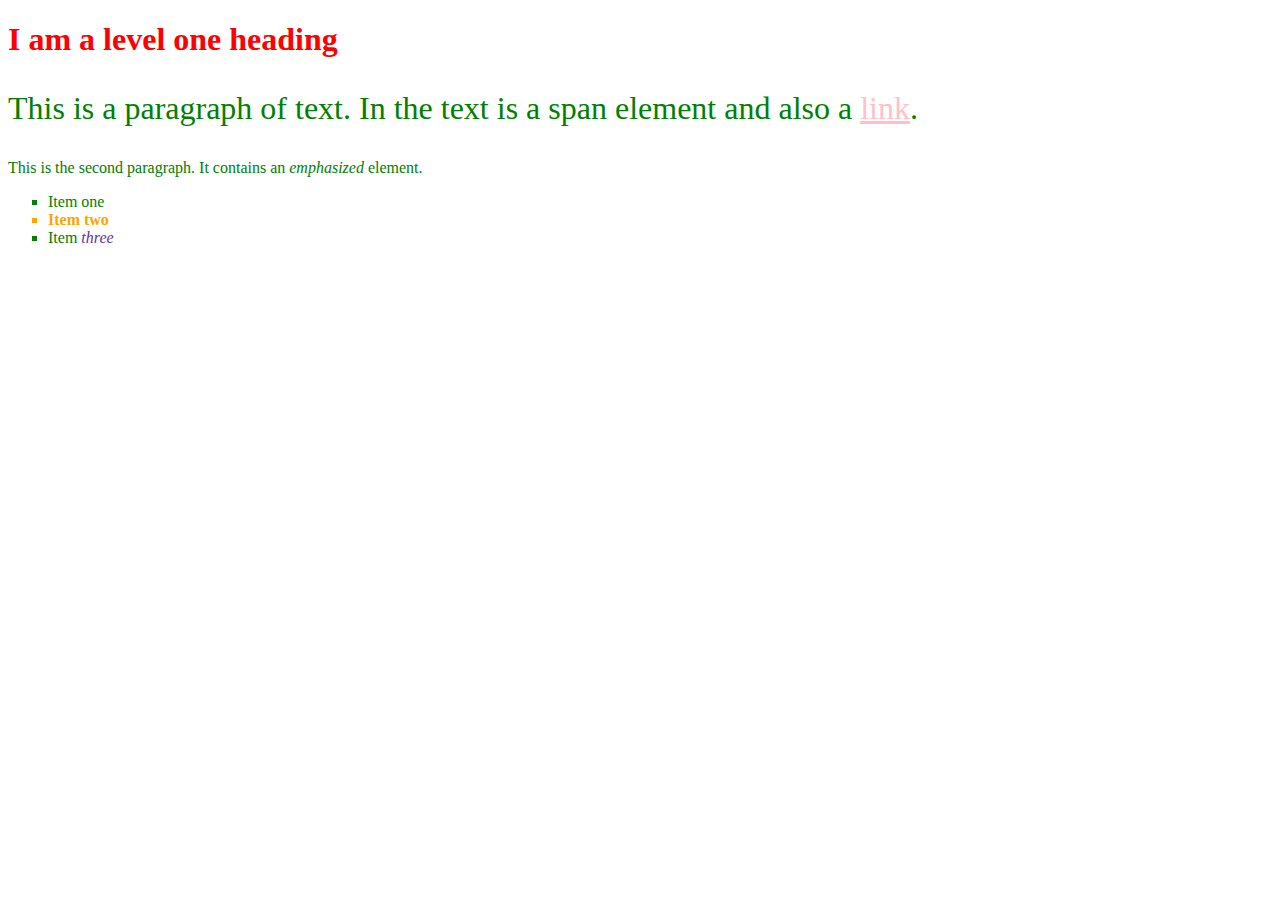
<file: mnd_web_tutorial/index.html>
<!doctype html>
<html lang="en">
  <head>
    <meta charset="utf-8" />
    <title>Getting started with CSS</title>
    <link rel="stylesheet" href="styles.css" />
  </head>

  <body>
    <h1>I am a level one heading</h1>

    <p>
      This is a paragraph of text. In the text is a
      <span>span element</span> and also a
      <a href="https://example.com">link</a>.
    </p>

    <p>
      This is the second paragraph. It contains an <em>emphasized</em> element.
    </p>

    <ul>
        <li>Item one</li>
        <li class="special">Item two</li>
        <li>Item <em>three</em></li>
    </ul>
  </body>
</html>
</file>
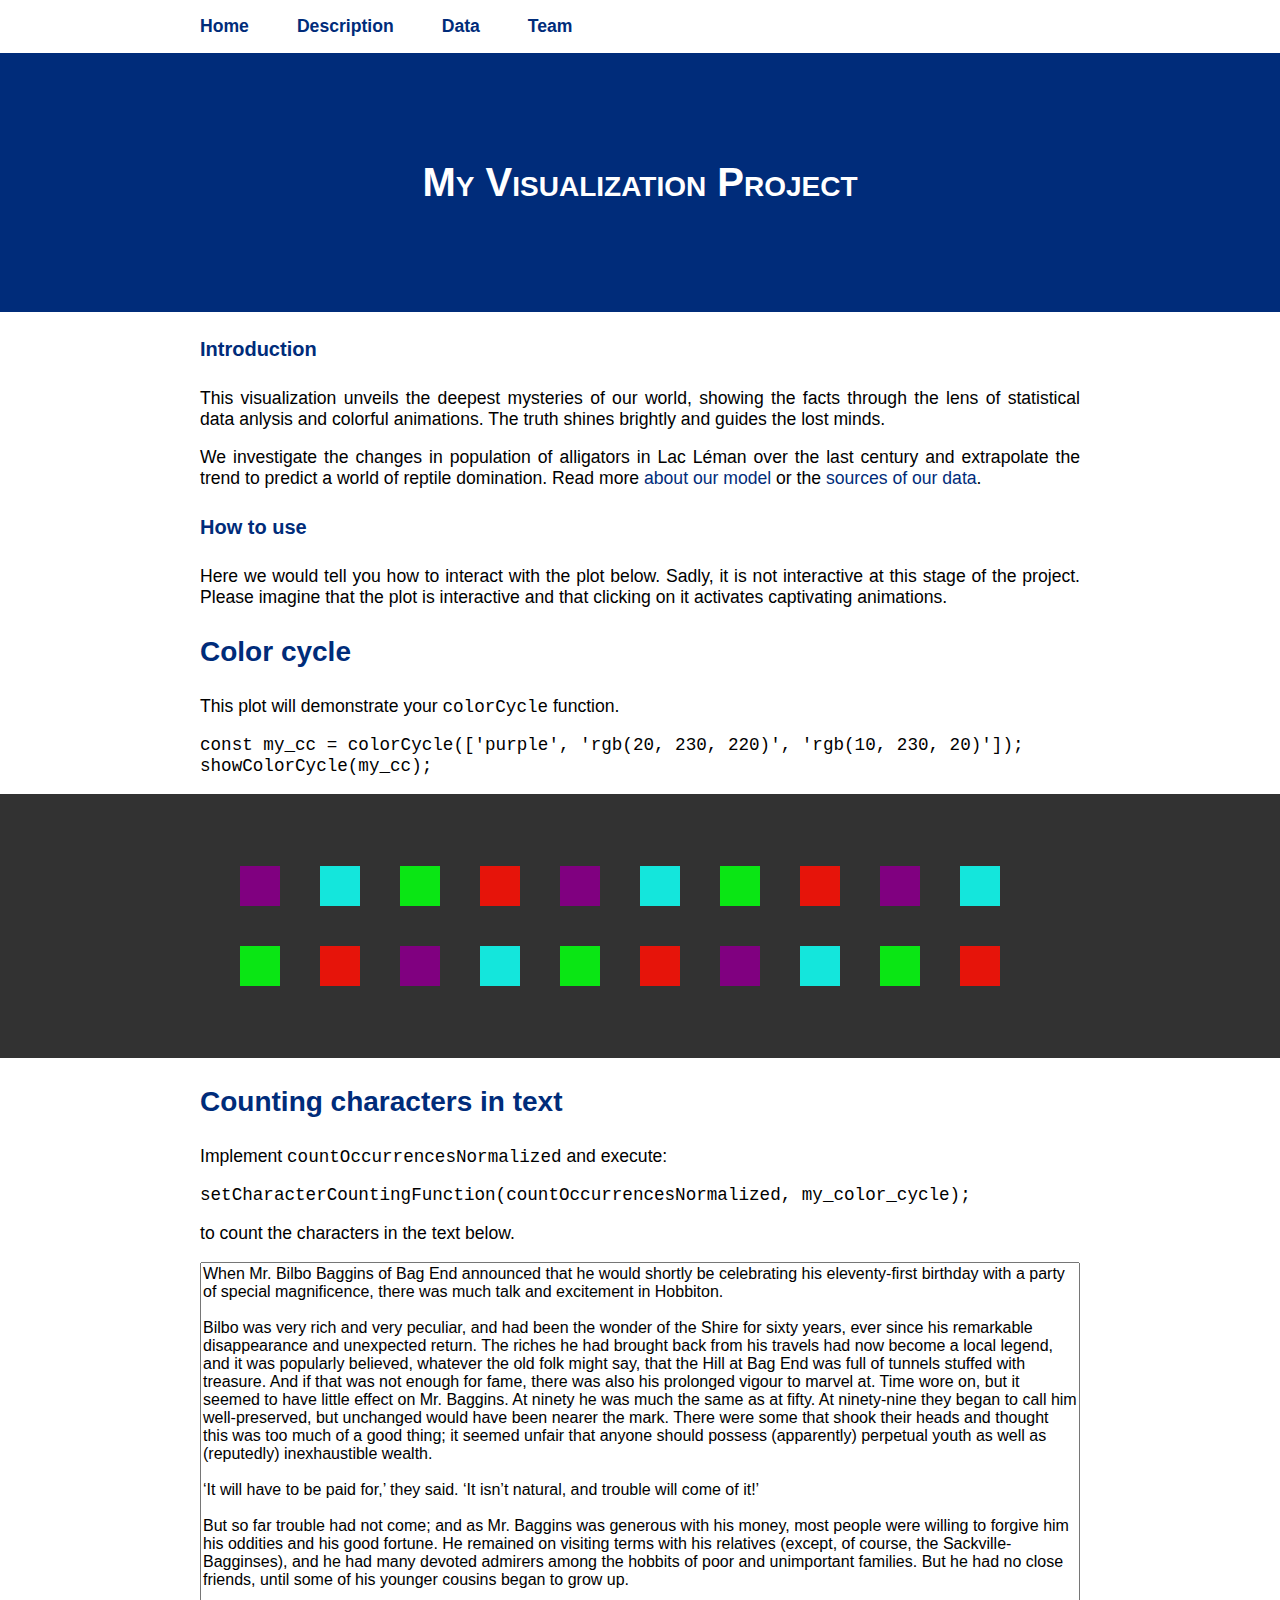
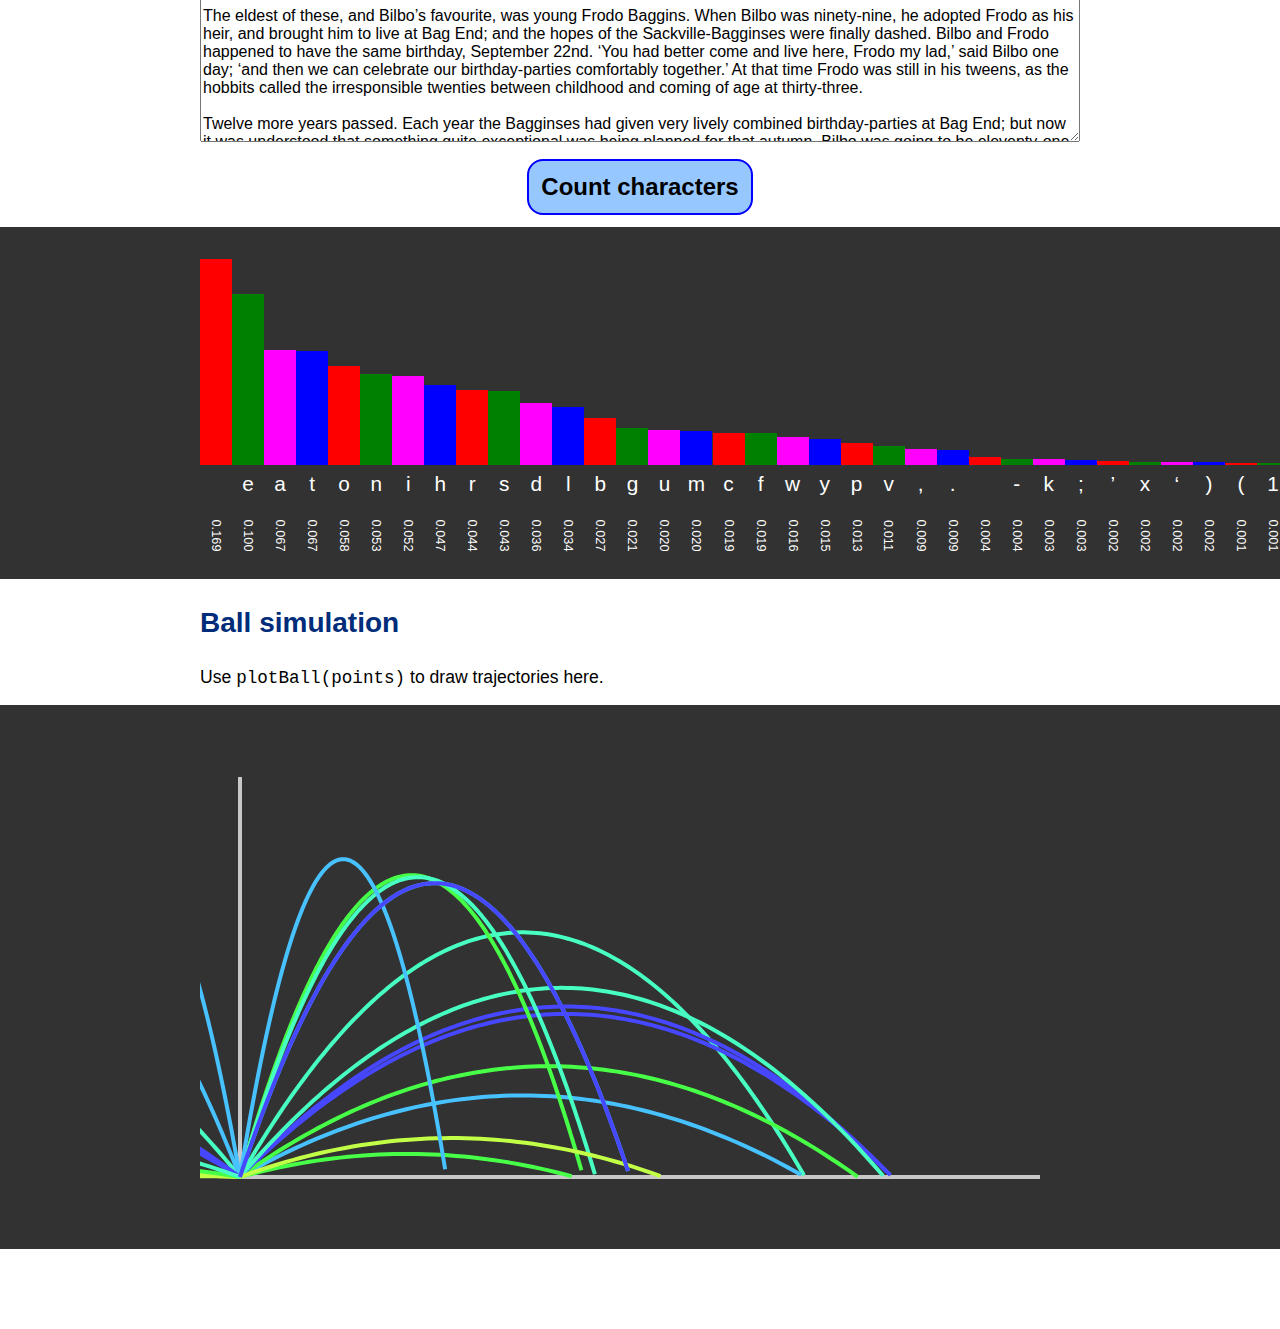
<file: dataviz-exercise-02/exercise/index.html>
<!doctype html>
<html lang="en">

<head>
	<meta charset="utf-8">
	<meta http-equiv="content-type" content="text/html; charset=utf-8">
	<meta name="viewport" content="width=device-width, initial-scale=1.0">

	<title>Welcome to Data Visualization</title>
	<meta name="description" content="Welcome to Data Visualization">
	<meta name="author" content="K Lis">

	<link rel="stylesheet" href="style.css">
</head>
<body>

<nav>
	<ul class="width-limited">
		<li><a href="index.html">Home</a></li>
		<li><a href="description.html">Description</a></li>
		<li><a href="data.html">Data</a></li>
		<li><a href="team.html">Team</a></li>
	</ul>
</nav>

<header class="title-row">
	<h1> My Visualization Project </h1>
</header>

<main class="width-limited">
	<h4>Introduction</h4>
	<p>
	This visualization unveils the deepest mysteries of our world,
	showing the facts through the lens of statistical data anlysis
	and colorful animations.
	The truth shines brightly and guides the lost minds.
	</p>
	<p>
	We investigate the changes in population of alligators in Lac Léman
	over the last century and extrapolate the trend to predict
	a world of reptile domination.
	Read more <a href="description.html">about our model</a>
	or the <a href="data.html">sources of our data</a>.
	</p>

	<h4>How to use</h4>
	<p>
	Here we would tell you how to interact with the plot below.
	Sadly, it is not interactive at this stage of the project.
	Please imagine that the plot is interactive and that clicking on it
	activates captivating animations.
	</p>
</main>

<div class="width-limited">
	<h3>Color cycle</h3>
	<p>This plot will demonstrate your <code>colorCycle</code> function.</p>
	<code>
const my_cc = colorCycle(['purple', 'rgb(20, 230, 220)', 'rgb(10, 230, 20)']);
showColorCycle(my_cc);
</code>
	<p></p>
</div>
<figure class="viz-row">
	<svg viewBox="-10 -10 220 50" width="220" height="50" class="width-limited">
		<g id="plot-color-cycle" fill="rgb(120, 120, 120)">
			<rect x="0" y="0" width="10" height="10" />
			<rect x="20" y="0" width="10" height="10" />
			<rect x="40" y="0" width="10" height="10" />
			<rect x="60" y="0" width="10" height="10" />
			<rect x="80" y="0" width="10" height="10" />
			<rect x="100" y="0" width="10" height="10" />
			<rect x="120" y="0" width="10" height="10" />
			<rect x="140" y="0" width="10" height="10" />
			<rect x="160" y="0" width="10" height="10" />
			<rect x="180" y="0" width="10" height="10" />

			<rect x="0" y="20" width="10" height="10" />
			<rect x="20" y="20" width="10" height="10" />
			<rect x="40" y="20" width="10" height="10" />
			<rect x="60" y="20" width="10" height="10" />
			<rect x="80" y="20" width="10" height="10" />
			<rect x="100" y="20" width="10" height="10" />
			<rect x="120" y="20" width="10" height="10" />
			<rect x="140" y="20" width="10" height="10" />
			<rect x="160" y="20" width="10" height="10" />
			<rect x="180" y="20" width="10" height="10" />
		</g>
	</svg>
</figure>

<div class="width-limited">
	<h3>Counting characters in text</h3>
	<p>Implement <code>countOccurrencesNormalized</code> and execute:</p>
	<code>
setCharacterCountingFunction(countOccurrencesNormalized, my_color_cycle);
	</code>
	<p>to count the characters in the text below.</p>
	<!--
	JRR Tolkien "The Fellowship of the Ring"
	http://ae-lib.org.ua/texts-c/tolkien__the_lord_of_the_rings_1__en.htm#1-01
	-->
	<textarea id='input-count-text'>
When Mr. Bilbo Baggins of Bag End announced that he would shortly be celebrating his eleventy-first birthday with a party of special magnificence, there was much talk and excitement in Hobbiton.

Bilbo was very rich and very peculiar, and had been the wonder of the Shire for sixty years, ever since his remarkable disappearance and unexpected return. The riches he had brought back from his travels had now become a local legend, and it was popularly believed, whatever the old folk might say, that the Hill at Bag End was full of tunnels stuffed with treasure. And if that was not enough for fame, there was also his prolonged vigour to marvel at. Time wore on, but it seemed to have little effect on Mr. Baggins. At ninety he was much the same as at fifty. At ninety-nine they began to call him well-preserved, but unchanged would have been nearer the mark. There were some that shook their heads and thought this was too much of a good thing; it seemed unfair that anyone should possess (apparently) perpetual youth as well as (reputedly) inexhaustible wealth.

‘It will have to be paid for,’ they said. ‘It isn’t natural, and trouble will come of it!’

But so far trouble had not come; and as Mr. Baggins was generous with his money, most people were willing to forgive him his oddities and his good fortune. He remained on visiting terms with his relatives (except, of course, the Sackville-Bagginses), and he had many devoted admirers among the hobbits of poor and unimportant families. But he had no close friends, until some of his younger cousins began to grow up.

The eldest of these, and Bilbo’s favourite, was young Frodo Baggins. When Bilbo was ninety-nine, he adopted Frodo as his heir, and brought him to live at Bag End; and the hopes of the Sackville-Bagginses were finally dashed. Bilbo and Frodo happened to have the same birthday, September 22nd. ‘You had better come and live here, Frodo my lad,’ said Bilbo one day; ‘and then we can celebrate our birthday-parties comfortably together.’ At that time Frodo was still in his tweens, as the hobbits called the irresponsible twenties between childhood and coming of age at thirty-three.

Twelve more years passed. Each year the Bagginses had given very lively combined birthday-parties at Bag End; but now it was understood that something quite exceptional was being planned for that autumn. Bilbo was going to be eleventy-one, 111, a rather curious number and a very respectable age for a hobbit (the Old Took himself had only reached 130); and Frodo was going to be thirty-three, 33) an important number: the date of his ‘coming of age’.

Tongues began to wag in Hobbiton and Bywater; and rumour of the coming event travelled all over the Shire. The history and character of Mr. Bilbo Baggins became once again the chief topic of conversation; and the older folk suddenly found their reminiscences in welcome demand.
	</textarea>
	<button id="btn-count-text"> Count characters </button>
</div>
<figure class="viz-row">
	<div id="plot-occurrences" class="width-limited">
		<div>
			setCharacterCountingFunction has not been called yet
		</div>
	</div>
</figure>

<div class="width-limited">
	<h3>Ball simulation</h3>

	<p> Use <code>plotBall(points)</code> to draw trajectories here. </p>
</div>

<figure class="viz-row">
	<svg viewBox="-10 -10 220 120" width="220" height="120" class="width-limited">
		<style>
			#plot-ball path {
				stroke-width: 1px;
				fill: none;
			}
			line {
				stroke: rgb(200, 200, 200);
				stroke-width: 1px;
			}
		</style>
		<g id="plot-ball" transform="scale(1, -1) translate(0, -100)">
			<line class="axis" x1="0" y1="0" x2="200" y2="0"  />
			<line class="axis" x1="0" y1="0" x2="0" y2="100"/>
		</g>
	</svg>
</figure>

<footer></footer>

<script src="provided.js"></script>
<script src="exercise.js"></script>
</body>
</html>
</file>
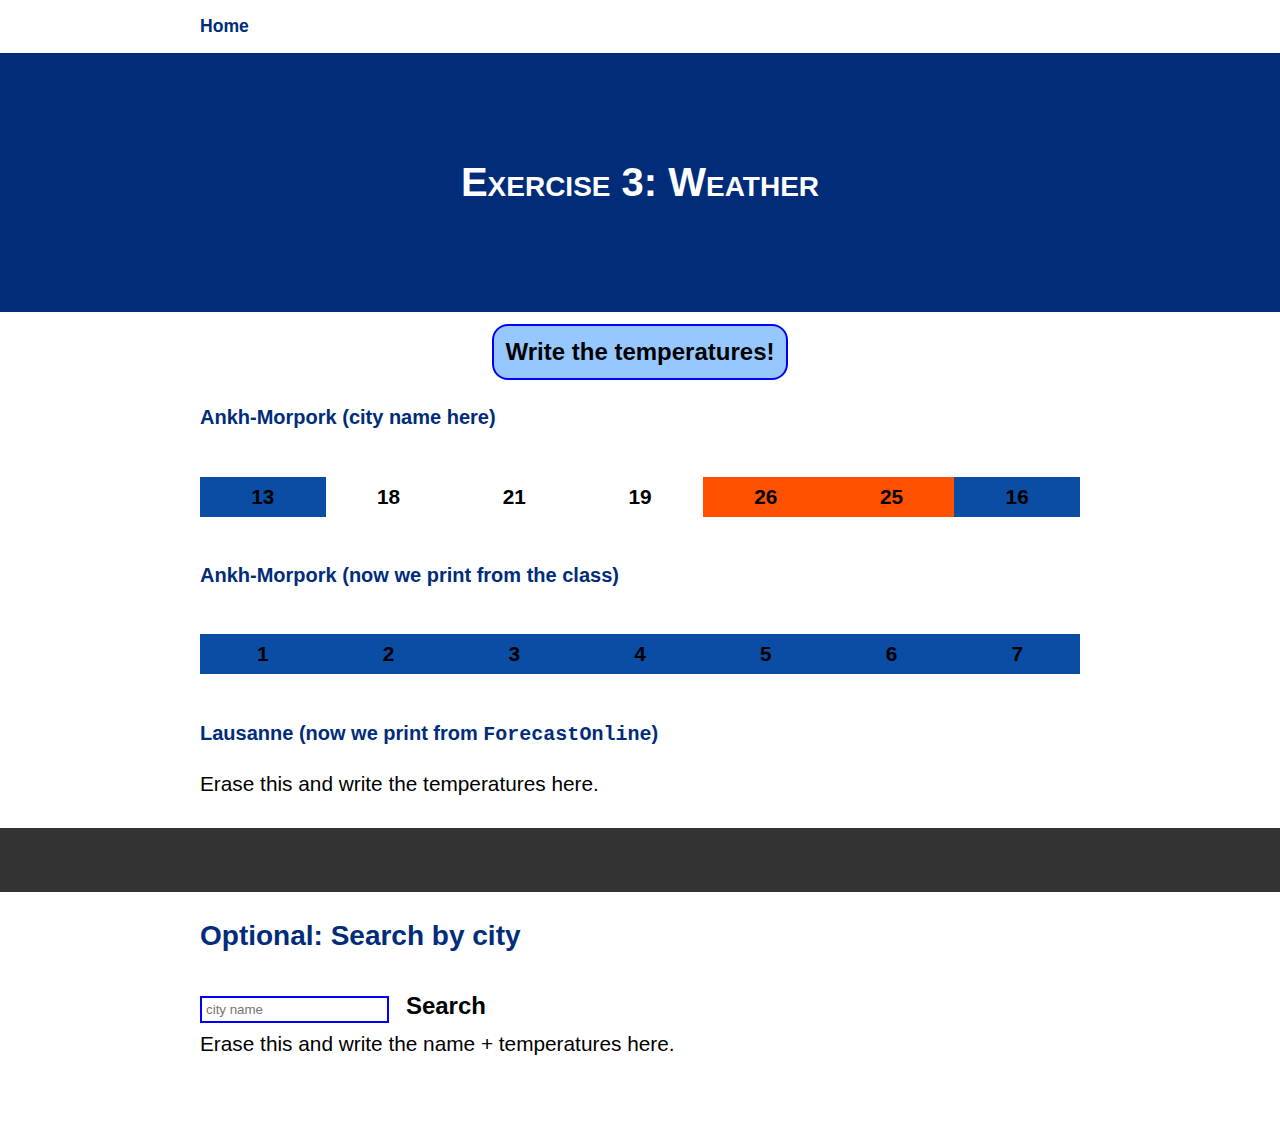
<file: dataviz-exercise-03/exercise/index.html>
<!doctype html>
<html lang="en">

<head>
	<meta charset="utf-8">
	<meta http-equiv="content-type" content="text/html; charset=utf-8">
	<meta name="viewport" content="width=device-width, initial-scale=1.0">

	<title>Exercise 3: Weather</title>
	<meta name="description" content="Exercise 3: Weather">

	<link rel="stylesheet" href="style.css">
	<link rel="stylesheet" href="style_weather.css">
</head>
<body>

<nav>
	<ul class="width-limited">
		<li><a href="index.html">Home</a></li>
	</ul>
</nav>

<header class="title-row">
	<h1>Exercise 3: Weather</h1>
</header>

<main class="width-limited">

	<button id="btn-part1">Write the temperatures!</button>

	<h4>Ankh-Morpork (city name here)</h4>
	<div id="weather-part1" class="temperatures">
		Erase this and write the temperatures here.
	</div>

	<h4>Ankh-Morpork (now we print from the class)</h4>
	<div id="weather-part2" class="temperatures">
		Erase this and write the temperatures here.
	</div>


	<h4>Lausanne (now we print from <code>ForecastOnline</code>)</h4>
	<div id="weather-part3" class="temperatures">
		Erase this and write the temperatures here.
	</div>
</main>

<div class="viz-row"> </div>

<div class="width-limited">
	<h3>Optional: Search by city</h3>
	<input type="text" id="query-city" placeholder="city name" />
	<button id="btn-city"> Search </button>

	<div id="weather-city" class="temperatures">
		Erase this and write the name + temperatures here.
	</div>
</div>

<footer></footer>

<script src="exercise_weather.js"></script>
</body>
</html>
</file>
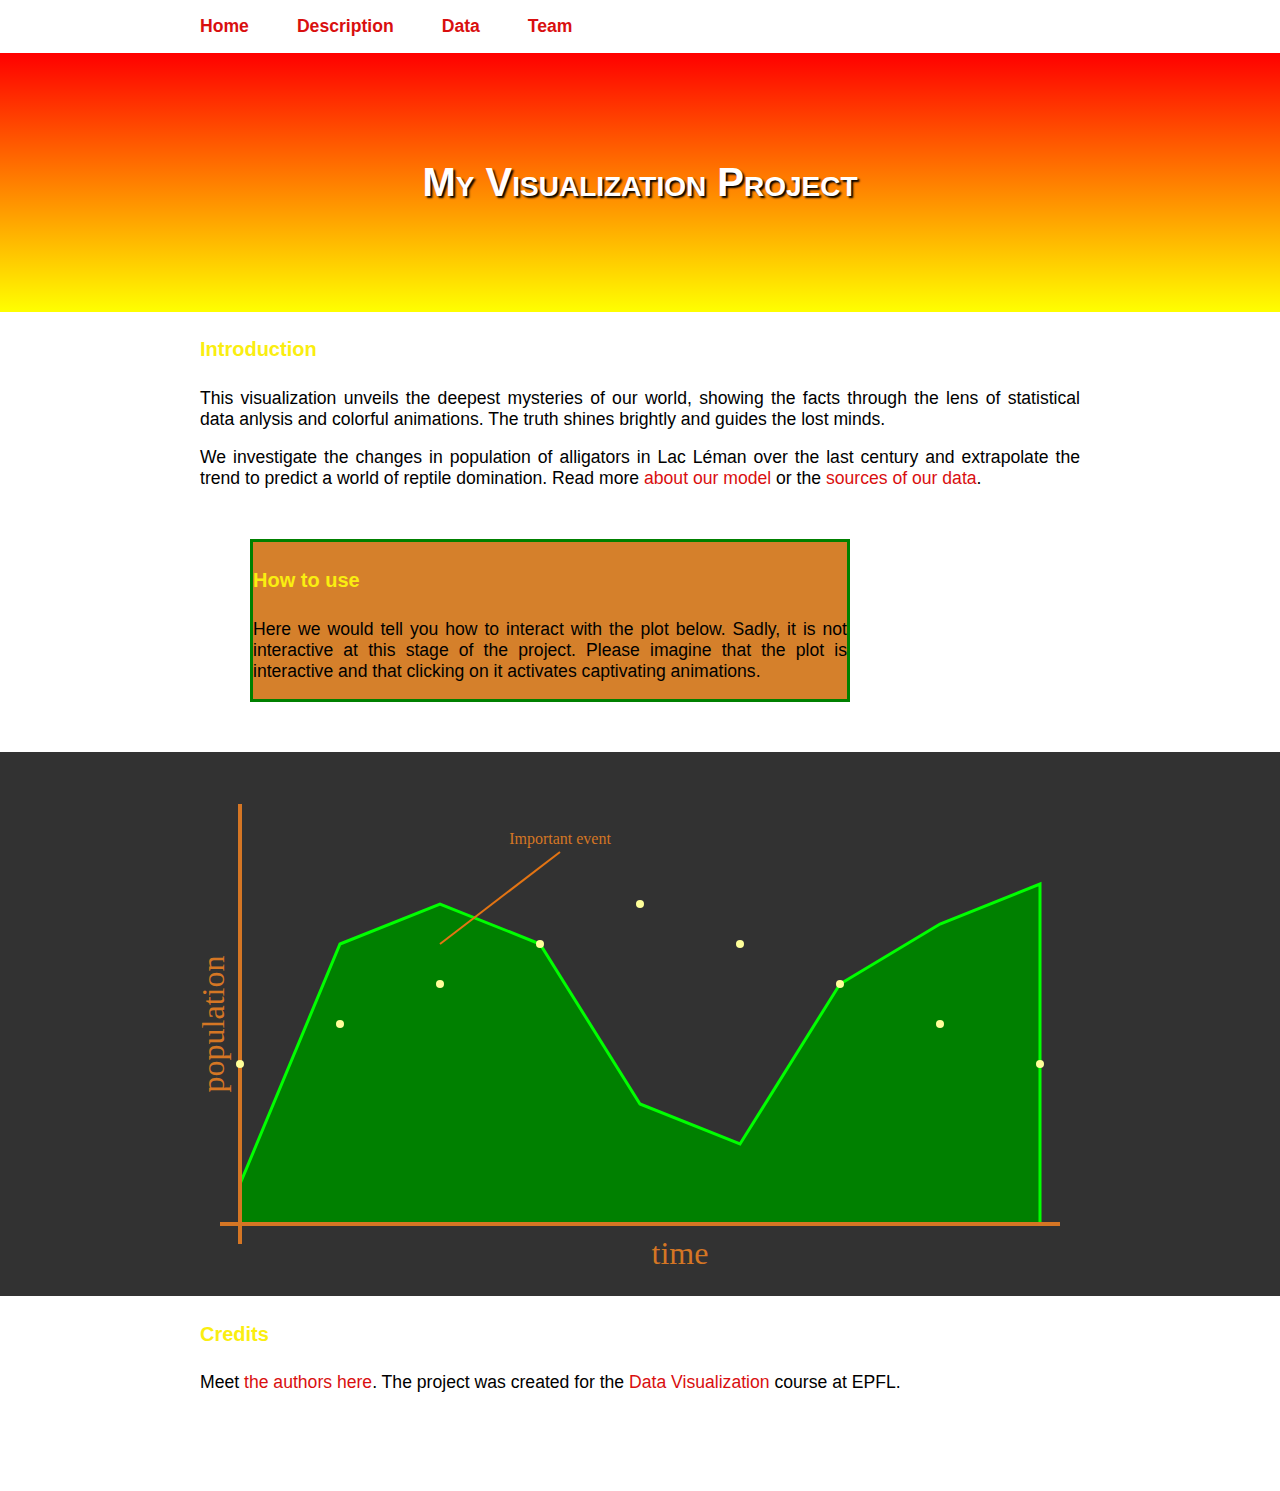
<file: DataVizExercise01/exercise/index.html>
<!doctype html>
<html lang="en">

<head>
	<meta charset="utf-8">
	<meta http-equiv="content-type" content="text/html; charset=utf-8">
	<meta name="viewport" content="width=device-width, initial-scale=1.0">

	<title>Welcome to Data Visualization</title>
	<meta name="description" content="Welcome to Data Visualization">
	<meta name="author" content="K Lis">

	<link rel="stylesheet" href="style.css">
</head>
<body>

<nav>
	<ul class="width-limited">
		<li><a href="index.html">Home</a></li>
		<li><a href="description.html">Description</a></li>
		<li><a href="data.html">Data</a></li>
		<li><a href="team.html">Team</a></li>
	</ul>
</nav>

<header class="title-row">
	<h1> My Visualization Project </h1>
</header>

<main class="width-limited">
	<h4>Introduction</h4>
	<p>
	This visualization unveils the deepest mysteries of our world,
	showing the facts through the lens of statistical data anlysis
	and colorful animations.
	The truth shines brightly and guides the lost minds.
	</p>
	<p>
	We investigate the changes in population of alligators in Lac Léman
	over the last century and extrapolate the trend to predict
	a world of reptile domination.
	Read more <a href="description.html">about our model</a>
	or the <a href="data.html">sources of our data</a>.
	</p>

	<div class="box" style="background-color:rgb(213, 128, 43); max-width: 600px; margin: 50px; background-position: center; border: green solid;">
		<h4 >How to use</h4>
		<p>
		Here we would tell you how to interact with the plot below.
		Sadly, it is not interactive at this stage of the project.
		Please imagine that the plot is interactive and that clicking on it
		activates captivating animations.
		</p>
	</div>
</main>

<figure class="viz-row">
	<embed class="width-limited" src="viz_plot.svg" />
</figure>

<div class="width-limited">
	<h4>Credits</h4>
	<p>Meet <a href="./team.html">the authors here</a>. The project was created for the <a href="http://edu.epfl.ch/coursebook/en/data-visualization-COM-480">Data Visualization</a> course at EPFL.
</div>

<footer></footer>

</body>
</html>
</file>
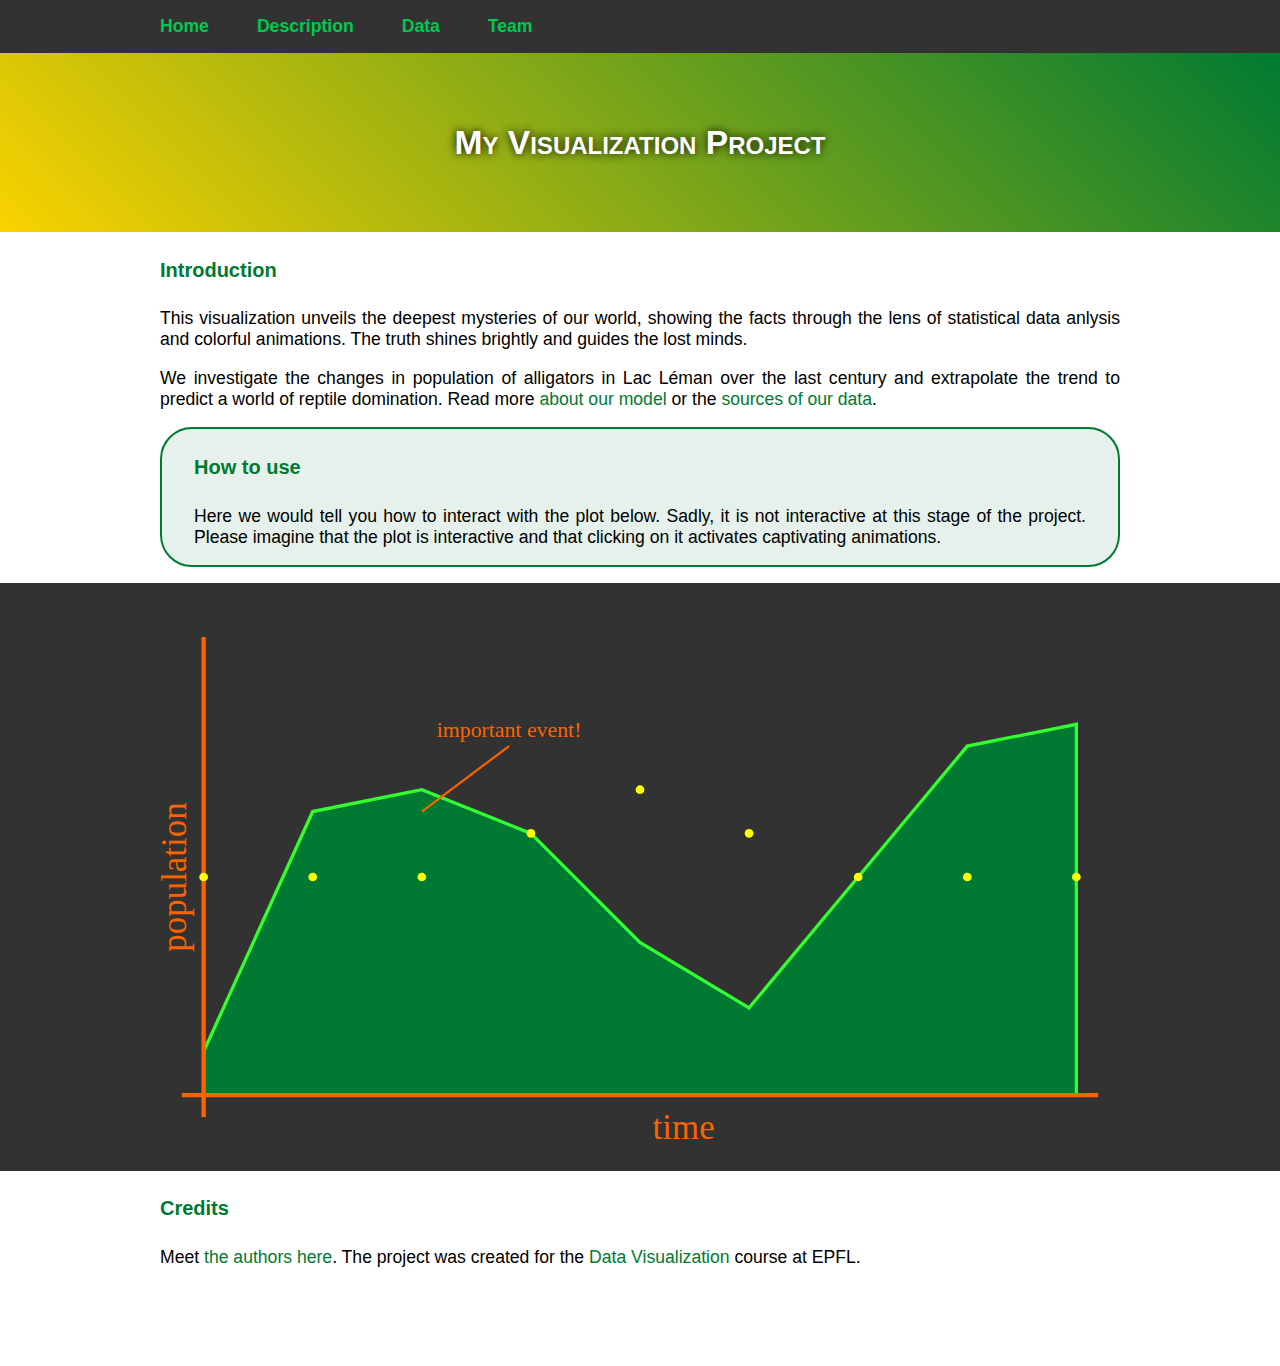
<file: DataVizExercise01/solution01/index.html>
<!doctype html>
<html lang="en">

<head>
	<meta charset="utf-8">
	<meta http-equiv="content-type" content="text/html; charset=utf-8">
	<meta name="viewport" content="width=device-width, initial-scale=1.0">
	
	<title>Welcome to Data Visualization</title>
	<meta name="description" content="Welcome to Data Visualization">
	<meta name="author" content="K Lis">

	<link rel="stylesheet" href="style.css">
</head>
<body>

<nav>
	<ul class="width-limited">
		<li><a href="index.html">Home</a></li>
		<li><a href="description.html">Description</a></li>
		<li><a href="data.html">Data</a></li>
		<li><a href="team.html">Team</a></li>
	</ul>
</nav>

<header class="title-row">
	<h1> My Visualization Project </h1>
</header>

<main class="width-limited">
	<h4>Introduction</h4>
	<p>
	This visualization unveils the deepest mysteries of our world,
	showing the facts through the lens of statistical data anlysis
	and colorful animations.
	The truth shines brightly and guides the lost minds.
	</p>
	<p>
	We investigate the changes in population of alligators in Lac Léman
	over the last century and extrapolate the trend to predict
	a world of reptile domination.
	Read more <a href="description.html">about our model</a>
	or the <a href="data.html">sources of our data</a>.
	</p>

	<div class="box">
		<h4>How to use</h4>
		<p>
		Here we would tell you how to interact with the plot below.
		Sadly, it is not interactive at this stage of the project.
		Please imagine that the plot is interactive and that clicking on it
		activates captivating animations.
		</p>
	</div>
</main>

<figure class="viz-row">
	<embed class="width-limited" src="viz_plot.svg" />
</figure>

<div class="width-limited">
	<h4>Credits</h4>
	<p>Meet <a href="./team.html">the authors here</a>. The project was created for the <a href="http://edu.epfl.ch/coursebook/en/data-visualization-COM-480">Data Visualization</a> course at EPFL.
</div>

<footer></footer>

</body>
</html>
</file>
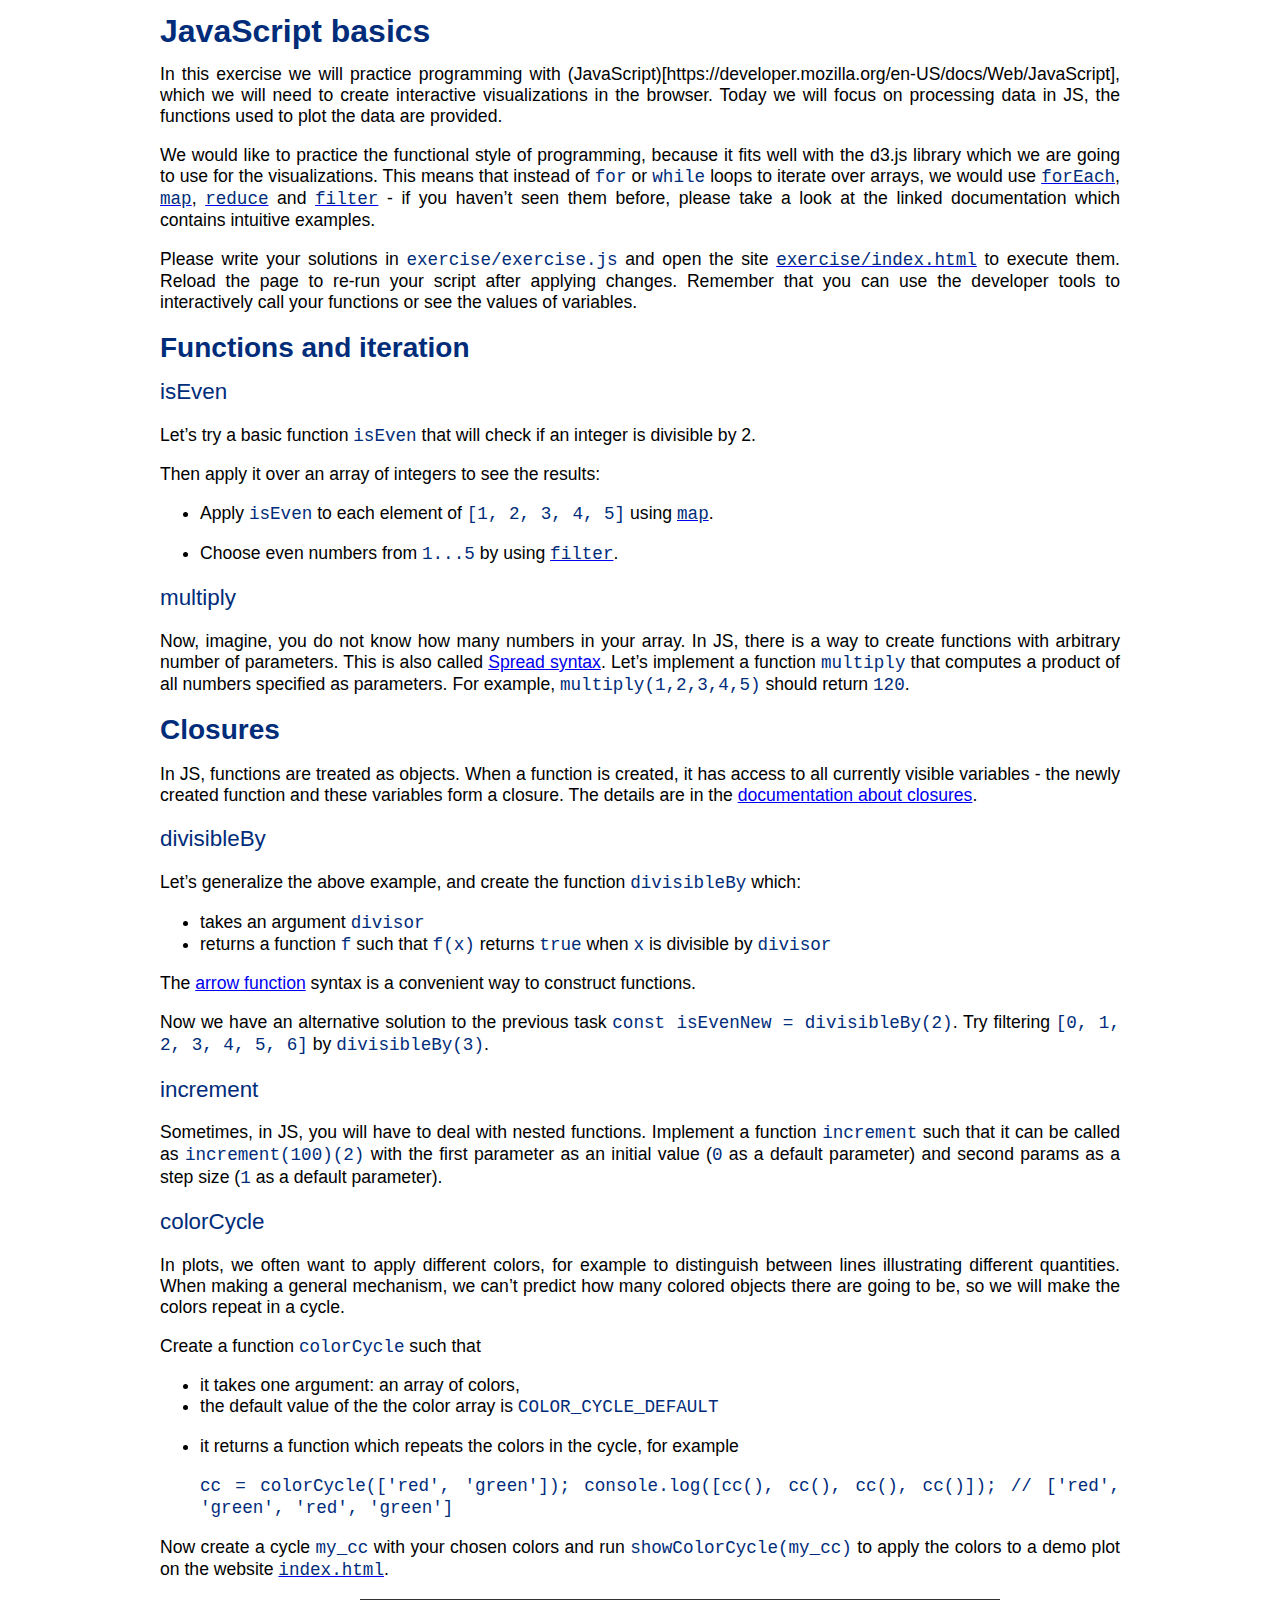
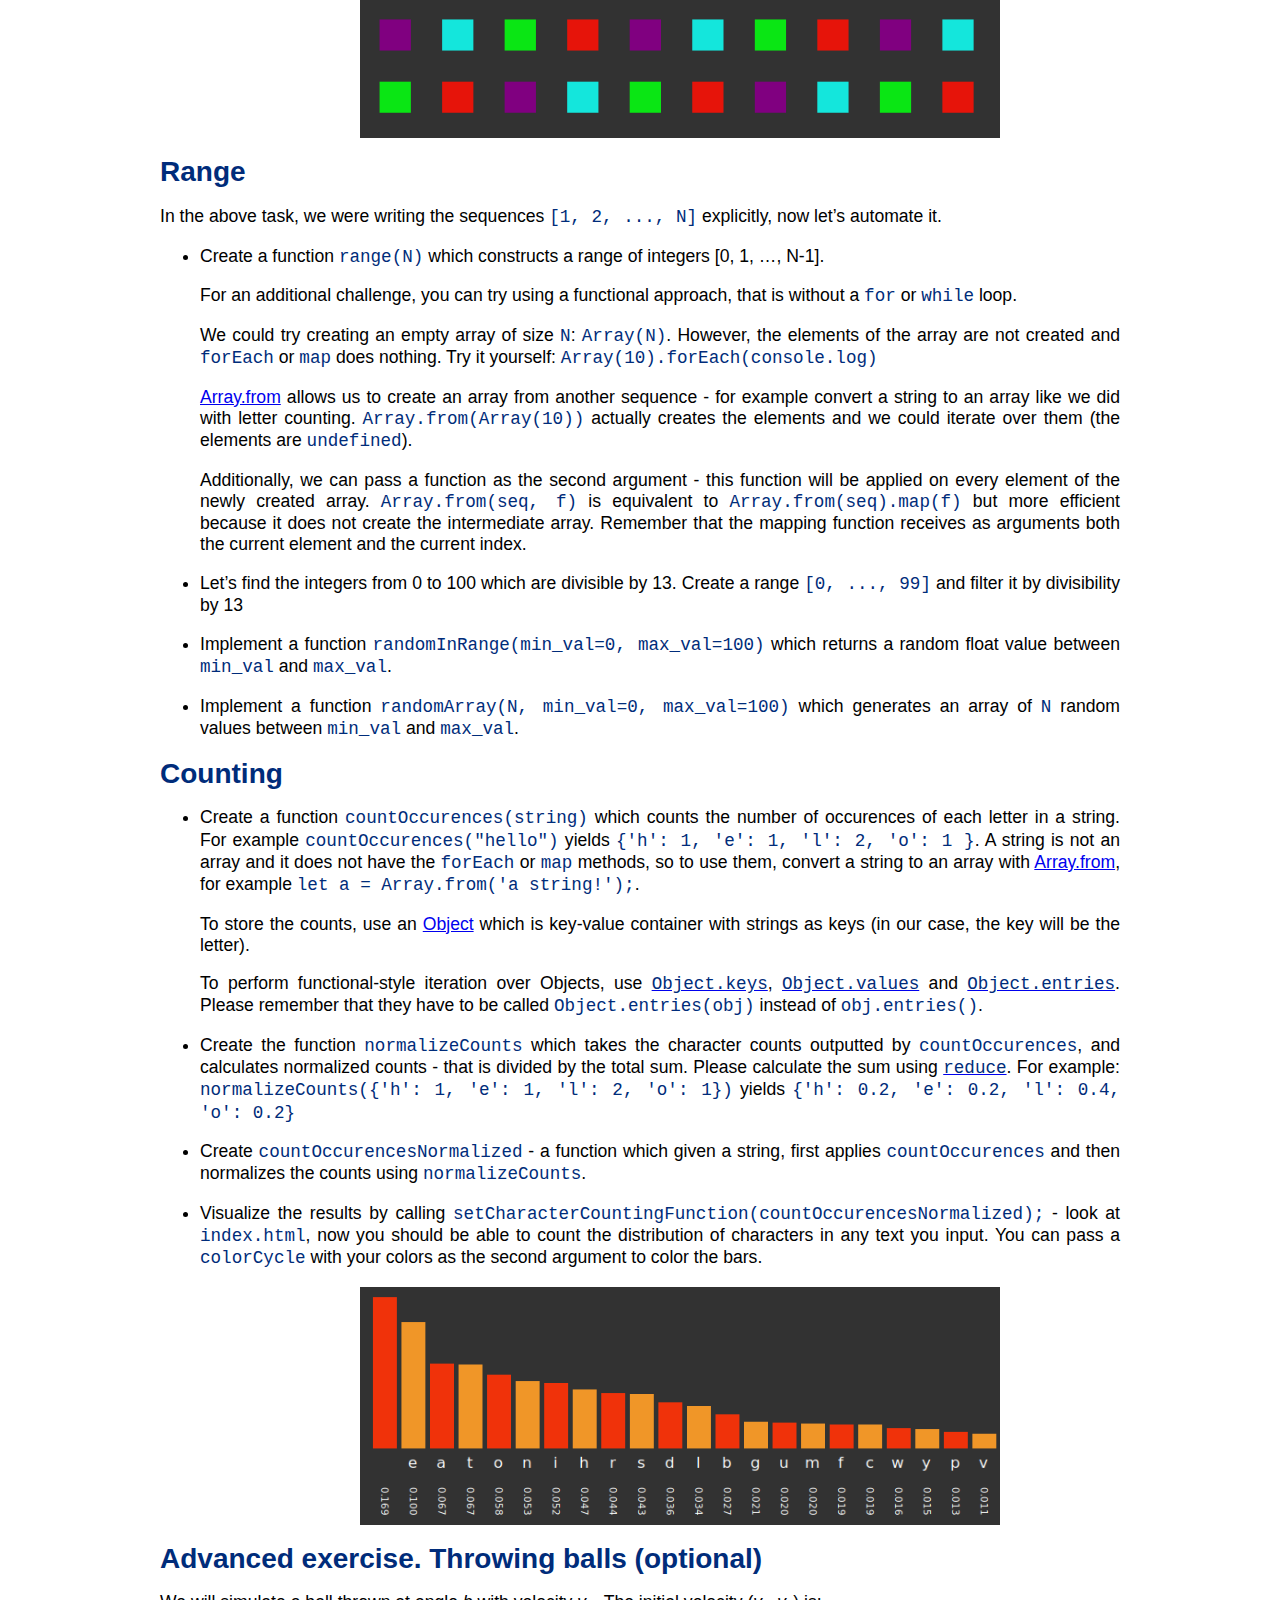
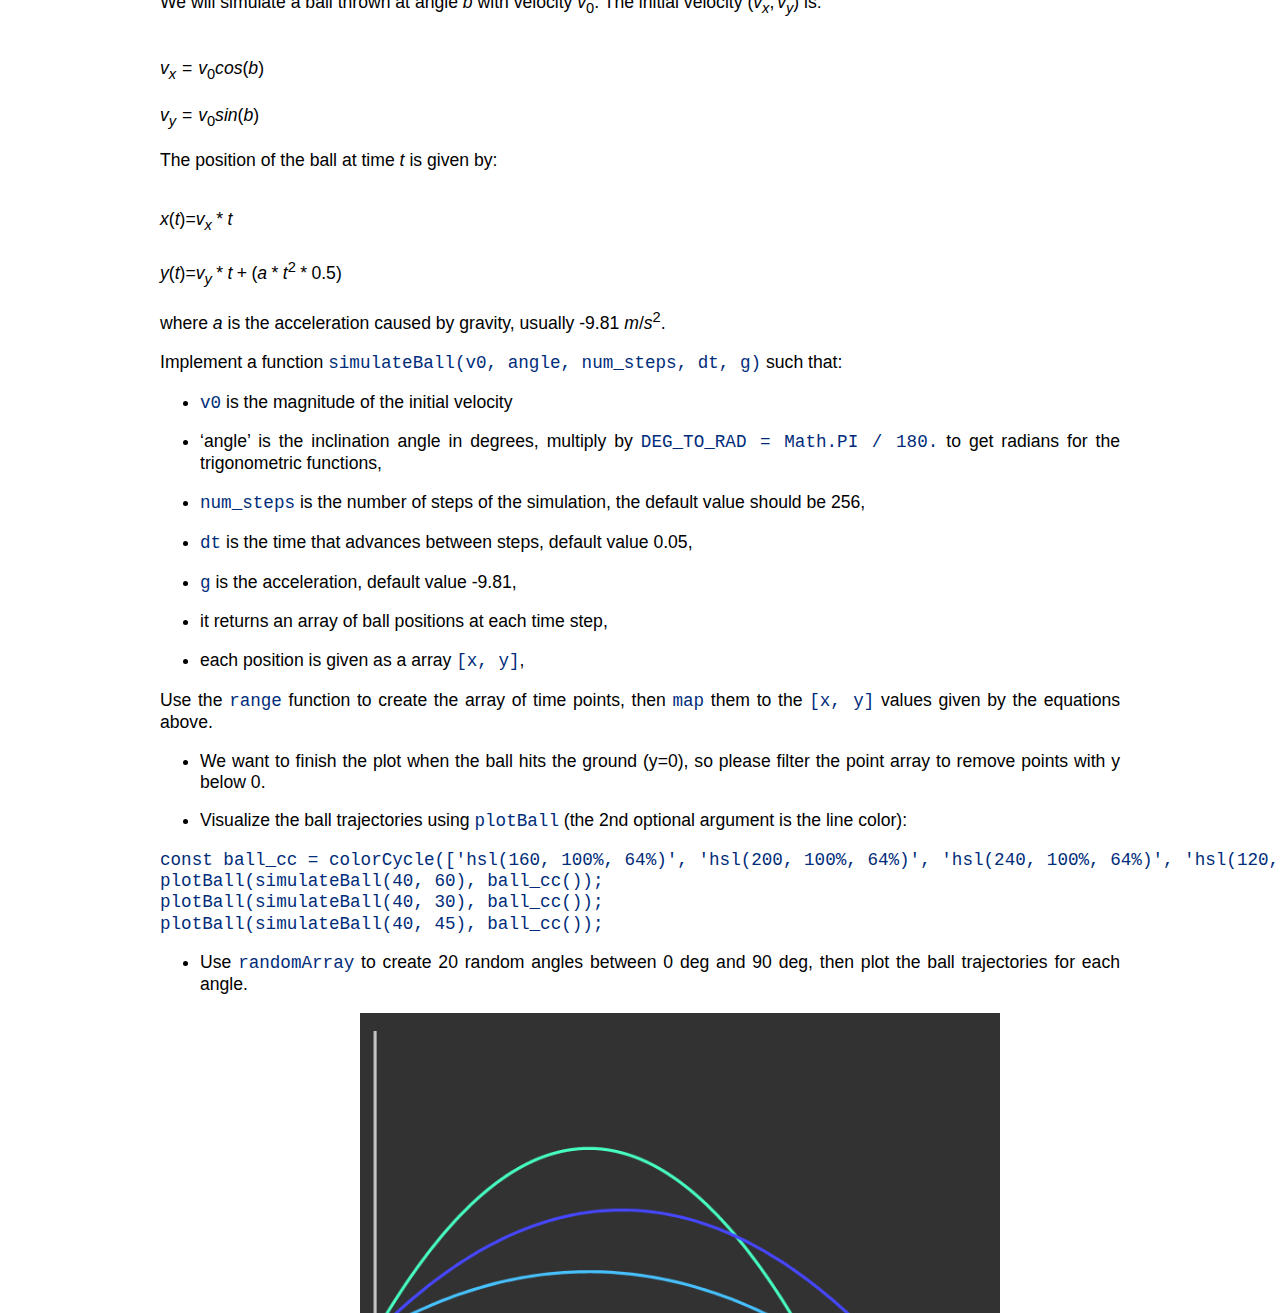
<file: dataviz-exercise-02/Task02_JS.html>
<!doctype html>
<html lang="en">

<head>
	<meta charset="utf-8">
	<meta http-equiv="content-type" content="text/html; charset=utf-8">
	<meta name="viewport" content="width=device-width, initial-scale=1.0">

	<title>Exercise 2: JavaScript basics</title>
	<meta name="description" content="Exercise 2: JavaScript basics">
	<meta name="author" content="K Lis">

<style>
* {
	box-sizing: border-box;
}

body {
	width: 100%;
	padding: 0;
	margin: 0;
	border: 0;

	max-width: 60rem;
	margin-left: auto;
	margin-right: auto;

	font-family: sans-serif;
	font-size: 1.1rem;
	line-height: 120%;

	text-align: justify;
}

h1, h2, h3, h4, h5, h6
{
	color: rgb(0, 44, 122);
}
h3, h4, h5, h6 {
	font-weight: normal;
}

h1 { font-size: 2rem; }
h2 { font-size: 1.75rem; }
h3 { font-size: 1.4rem; }
h4 { font-size: 1.25rem; }

figure {
	width: 100%;
	display: flex;
	flex-flow: row wrap;
	justify-content: center;
}

code {
	color: rgb(0, 44, 122);
}
</style>
</head>

<body><h1 id="javascript-basics">JavaScript basics</h1>
<p>In this exercise we will practice programming with (JavaScript)[https://developer.mozilla.org/en-US/docs/Web/JavaScript], which we will need to create interactive visualizations in the browser. Today we will focus on processing data in JS, the functions used to plot the data are provided.</p>
<p>We would like to practice the functional style of programming, because it fits well with the d3.js library which we are going to use for the visualizations. This means that instead of <code>for</code> or <code>while</code> loops to iterate over arrays, we would use <a href="https://developer.mozilla.org/en-US/docs/Web/JavaScript/Reference/Global_Objects/Array/forEach"><code>forEach</code></a>, <a href="https://developer.mozilla.org/en-US/docs/Web/JavaScript/Reference/Global_Objects/Array/map"><code>map</code></a>, <a href="https://developer.mozilla.org/en-US/docs/Web/JavaScript/Reference/Global_Objects/Array/Reduce"><code>reduce</code></a> and <a href="https://developer.mozilla.org/en-US/docs/Web/JavaScript/Reference/Global_Objects/Array/filter"><code>filter</code></a> - if you haven’t seen them before, please take a look at the linked documentation which contains intuitive examples.</p>
<p>Please write your solutions in <code>exercise/exercise.js</code> and open the site <a href="exercise/index.html"><code>exercise/index.html</code></a> to execute them. Reload the page to re-run your script after applying changes. Remember that you can use the developer tools to interactively call your functions or see the values of variables.</p>
<h2 id="functions-and-iteration">Functions and iteration</h2>
<h3 id="iseven">isEven</h3>
<p>Let’s try a basic function <code>isEven</code> that will check if an integer is divisible by 2.</p>
<p>Then apply it over an array of integers to see the results:</p>
<ul>
	<li>
		<p>Apply <code>isEven</code> to each element of <code>[1, 2, 3, 4, 5]</code> using <a href="https://developer.mozilla.org/en-US/docs/Web/JavaScript/Reference/Global_Objects/Array/map"><code>map</code></a>.</p>
	</li>
	<li>
		<p>Choose even numbers from <code>1...5</code> by using <a href="https://developer.mozilla.org/en-US/docs/Web/JavaScript/Reference/Global_Objects/Array/filter"><code>filter</code></a>.</p>
	</li>
</ul>
<h3 id="multiply">multiply</h3>
<p>Now, imagine, you do not know how many numbers in your array. In JS, there is a way to create functions with arbitrary number of parameters. This is also called <a href="https://developer.mozilla.org/en-US/docs/Web/JavaScript/Reference/Operators/Spread_syntax">Spread syntax</a>. Let’s implement a function <code>multiply</code> that computes a product of all numbers specified as parameters. For example, <code>multiply(1,2,3,4,5)</code> should return <code>120</code>.</p>
<h2 id="closures">Closures</h2>
<p>In JS, functions are treated as objects. When a function is created, it has access to all currently visible variables - the newly created function and these variables form a closure. The details are in the <a href="https://developer.mozilla.org/en-US/docs/Web/JavaScript/Closures">documentation about closures</a>.</p>
<h3 id="divisibleby">divisibleBy</h3>
<p>Let’s generalize the above example, and create the function <code>divisibleBy</code> which:</p>
<ul>
	<li>takes an argument <code>divisor</code></li>
	<li>returns a function <code>f</code> such that <code>f(x)</code> returns <code>true</code> when <code>x</code> is divisible by <code>divisor</code></li>
</ul>
<p>The <a href="https://developer.mozilla.org/en-US/docs/Web/JavaScript/Reference/Functions/Arrow_functions">arrow function</a> syntax is a convenient way to construct functions.</p>
<p>Now we have an alternative solution to the previous task <code>const isEvenNew = divisibleBy(2)</code>. Try filtering <code>[0, 1, 2, 3, 4, 5, 6]</code> by <code>divisibleBy(3)</code>.</p>
<h3 id="increment">increment</h3>
<p>Sometimes, in JS, you will have to deal with nested functions. Implement a function <code>increment</code> such that it can be called as <code>increment(100)(2)</code> with the first parameter as an initial value (<code>0</code> as a default parameter) and second params as a step size (<code>1</code> as a default parameter).</p>
<h3 id="colorcycle">colorCycle</h3>
<p>In plots, we often want to apply different colors, for example to distinguish between lines illustrating different quantities. When making a general mechanism, we can’t predict how many colored objects there are going to be, so we will make the colors repeat in a cycle.</p>
<p>Create a function <code>colorCycle</code> such that</p>
<ul>
	<li>it takes one argument: an array of colors,</li>
	<li>the default value of the the color array is <code>COLOR_CYCLE_DEFAULT</code></li>
	<li>
		<p>it returns a function which repeats the colors in the cycle, for example</p>
		<p><code>cc = colorCycle(['red', 'green']);   console.log([cc(), cc(), cc(), cc()]); // ['red', 'green', 'red', 'green']</code></p>
	</li>
</ul>
<p>Now create a cycle <code>my_cc</code> with your chosen colors and run <code>showColorCycle(my_cc)</code> to apply the colors to a demo plot on the website <a href="exercise/index.html"><code>index.html</code></a>.</p>
<figure><img src="task_images/color_cycle.png" width="640" /></figure>
<h2 id="range">Range</h2>
<p>In the above task, we were writing the sequences <code>[1, 2, ..., N]</code> explicitly, now let’s automate it.</p>
<ul>
	<li>
		<p>Create a function <code>range(N)</code> which constructs a range of integers [0, 1, …, N-1].</p>
		<p>For an additional challenge, you can try using a functional approach, that is without a <code>for</code> or <code>while</code> loop.</p>
		<p>We could try creating an empty array of size <code>N</code>: <code>Array(N)</code>. However, the elements of the array are not created and <code>forEach</code> or <code>map</code> does nothing. Try it yourself: <code>Array(10).forEach(console.log)</code></p>
		<p><a href="https://developer.mozilla.org/en-US/docs/Web/JavaScript/Reference/Global_Objects/Array/from">Array.from</a> allows us to create an array from another sequence - for example convert a string to an array like we did with letter counting. <code>Array.from(Array(10))</code> actually creates the elements and we could iterate over them (the elements are <code>undefined</code>).</p>
		<p>Additionally, we can pass a function as the second argument - this function will be applied on every element of the newly created array. <code>Array.from(seq, f)</code> is equivalent to <code>Array.from(seq).map(f)</code> but more efficient because it does not create the intermediate array. Remember that the mapping function receives as arguments both the current element and the current index.</p>
	</li>
	<li>
		<p>Let’s find the integers from 0 to 100 which are divisible by 13. Create a range <code>[0, ..., 99]</code> and filter it by divisibility by 13</p>
	</li>
	<li>
		<p>Implement a function <code>randomInRange(min_val=0, max_val=100)</code> which returns a random float value between <code>min_val</code> and <code>max_val</code>.</p>
	</li>
	<li>
		<p>Implement a function <code>randomArray(N, min_val=0, max_val=100)</code> which generates an array of <code>N</code> random values between <code>min_val</code> and <code>max_val</code>.</p>
	</li>
</ul>
<h2 id="counting">Counting</h2>
<ul>
	<li>
		<p>Create a function <code>countOccurences(string)</code> which counts the number of occurences of each letter in a string. For example <code>countOccurences(&quot;hello&quot;)</code> yields <code>{'h': 1, 'e': 1, 'l': 2, 'o': 1 }</code>. A string is not an array and it does not have the <code>forEach</code> or <code>map</code> methods, so to use them, convert a string to an array with <a href="https://developer.mozilla.org/en-US/docs/Web/JavaScript/Reference/Global_Objects/Array/from">Array.from</a>, for example <code>let a = Array.from('a string!');</code>.</p>
		<p>To store the counts, use an <a href="https://developer.mozilla.org/en-US/docs/Web/JavaScript/Reference/Global_Objects/Object">Object</a> which is key-value container with strings as keys (in our case, the key will be the letter).</p>
		<p>To perform functional-style iteration over Objects, use <a href="https://developer.mozilla.org/en-US/docs/Web/JavaScript/Reference/Global_Objects/Object/keys"><code>Object.keys</code></a>, <a href="https://developer.mozilla.org/en-US/docs/Web/JavaScript/Reference/Global_Objects/Object/values"><code>Object.values</code></a> and <a href="https://developer.mozilla.org/en-US/docs/Web/JavaScript/Reference/Global_Objects/Object/entries"><code>Object.entries</code></a>. Please remember that they have to be called <code>Object.entries(obj)</code> instead of <code>obj.entries()</code>.</p>
	</li>
	<li>
		<p>Create the function <code>normalizeCounts</code> which takes the character counts outputted by <code>countOccurences</code>, and calculates normalized counts - that is divided by the total sum. Please calculate the sum using <a href="https://developer.mozilla.org/en-US/docs/Web/JavaScript/Reference/Global_Objects/Array/Reduce"><code>reduce</code></a>. For example: <code>normalizeCounts({'h': 1, 'e': 1, 'l': 2, 'o': 1})</code> yields <code>{'h': 0.2, 'e': 0.2, 'l': 0.4, 'o': 0.2}</code></p>
	</li>
	<li>
		<p>Create <code>countOccurencesNormalized</code> - a function which given a string, first applies <code>countOccurences</code> and then normalizes the counts using <code>normalizeCounts</code>.</p>
	</li>
	<li>
		<p>Visualize the results by calling <code>setCharacterCountingFunction(countOccurencesNormalized);</code> - look at <code>index.html</code>, now you should be able to count the distribution of characters in any text you input. You can pass a <code>colorCycle</code> with your colors as the second argument to color the bars.</p>
	</li>
</ul>
<figure><img src="task_images/character_counting.png" width="640" /></figure>
<h2 id="advanced-exercise.-throwing-balls-optional">Advanced exercise. Throwing balls (optional)</h2>
<p>We will simulate a ball thrown at angle <span class="math inline"><em>b</em></span> with velocity <span class="math inline"><em>v</em><sub>0</sub></span>. The initial velocity <span class="math inline">(<em>v</em><sub><em>x</em></sub>, <em>v</em><sub><em>y</em></sub>)</span> is:</p>
<p>
	<br /><span class="math display"><em>v</em><sub><em>x</em></sub> = <em>v</em><sub>0</sub><em>c</em><em>o</em><em>s</em>(<em>b</em>)</span>
	<br />
	<br /><span class="math display"><em>v</em><sub><em>y</em></sub> = <em>v</em><sub>0</sub><em>s</em><em>i</em><em>n</em>(<em>b</em>)</span>
	<br />
</p>
<p>The position of the ball at time <span class="math inline"><em>t</em></span> is given by:</p>
<p>
	<br /><span class="math display"><em>x</em>(<em>t</em>)=<em>v</em><sub><em>x</em></sub> * <em>t</em></span>
	<br />
	<br /><span class="math display"><em>y</em>(<em>t</em>)=<em>v</em><sub><em>y</em></sub> * <em>t</em> + (<em>a</em> * <em>t</em><sup>2</sup> * 0.5)</span>
	<br />
</p>
<p>where <span class="math inline"><em>a</em></span> is the acceleration caused by gravity, usually -9.81 <span class="math inline"><em>m</em>/<em>s</em><sup>2</sup></span>.</p>
<p>Implement a function <code>simulateBall(v0, angle, num_steps, dt, g)</code> such that:</p>
<ul>
	<li>
		<p><code>v0</code> is the magnitude of the initial velocity</p>
	</li>
	<li>
		<p>‘angle’ is the inclination angle in degrees, multiply by <code>DEG_TO_RAD = Math.PI / 180.</code> to get radians for the trigonometric functions,</p>
	</li>
	<li>
		<p><code>num_steps</code> is the number of steps of the simulation, the default value should be 256,</p>
	</li>
	<li>
		<p><code>dt</code> is the time that advances between steps, default value 0.05,</p>
	</li>
	<li>
		<p><code>g</code> is the acceleration, default value -9.81,</p>
	</li>
	<li>
		<p>it returns an array of ball positions at each time step,</p>
	</li>
	<li>
		<p>each position is given as a array <code>[x, y]</code>,</p>
	</li>
</ul>
<p>Use the <code>range</code> function to create the array of time points, then <code>map</code> them to the <code>[x, y]</code> values given by the equations above.</p>
<ul>
	<li>
		<p>We want to finish the plot when the ball hits the ground (y=0), so please filter the point array to remove points with y below 0.</p>
	</li>
	<li>
		<p>Visualize the ball trajectories using <code>plotBall</code> (the 2nd optional argument is the line color):</p>
	</li>
</ul>
<pre><code>const ball_cc = colorCycle([&#39;hsl(160, 100%, 64%)&#39;, &#39;hsl(200, 100%, 64%)&#39;, &#39;hsl(240, 100%, 64%)&#39;, &#39;hsl(120, 100%, 64%)&#39;, &#39;hsl(80, 100%, 64%)&#39;]);
plotBall(simulateBall(40, 60), ball_cc());
plotBall(simulateBall(40, 30), ball_cc());
plotBall(simulateBall(40, 45), ball_cc());</code></pre>
<ul>
	<li>Use <code>randomArray</code> to create 20 random angles between 0 deg and 90 deg, then plot the ball trajectories for each angle.</li>
</ul>
<figure><img src="task_images/plot_ball_one.png" width="640" /></figure>

</body>
</html>
</file>
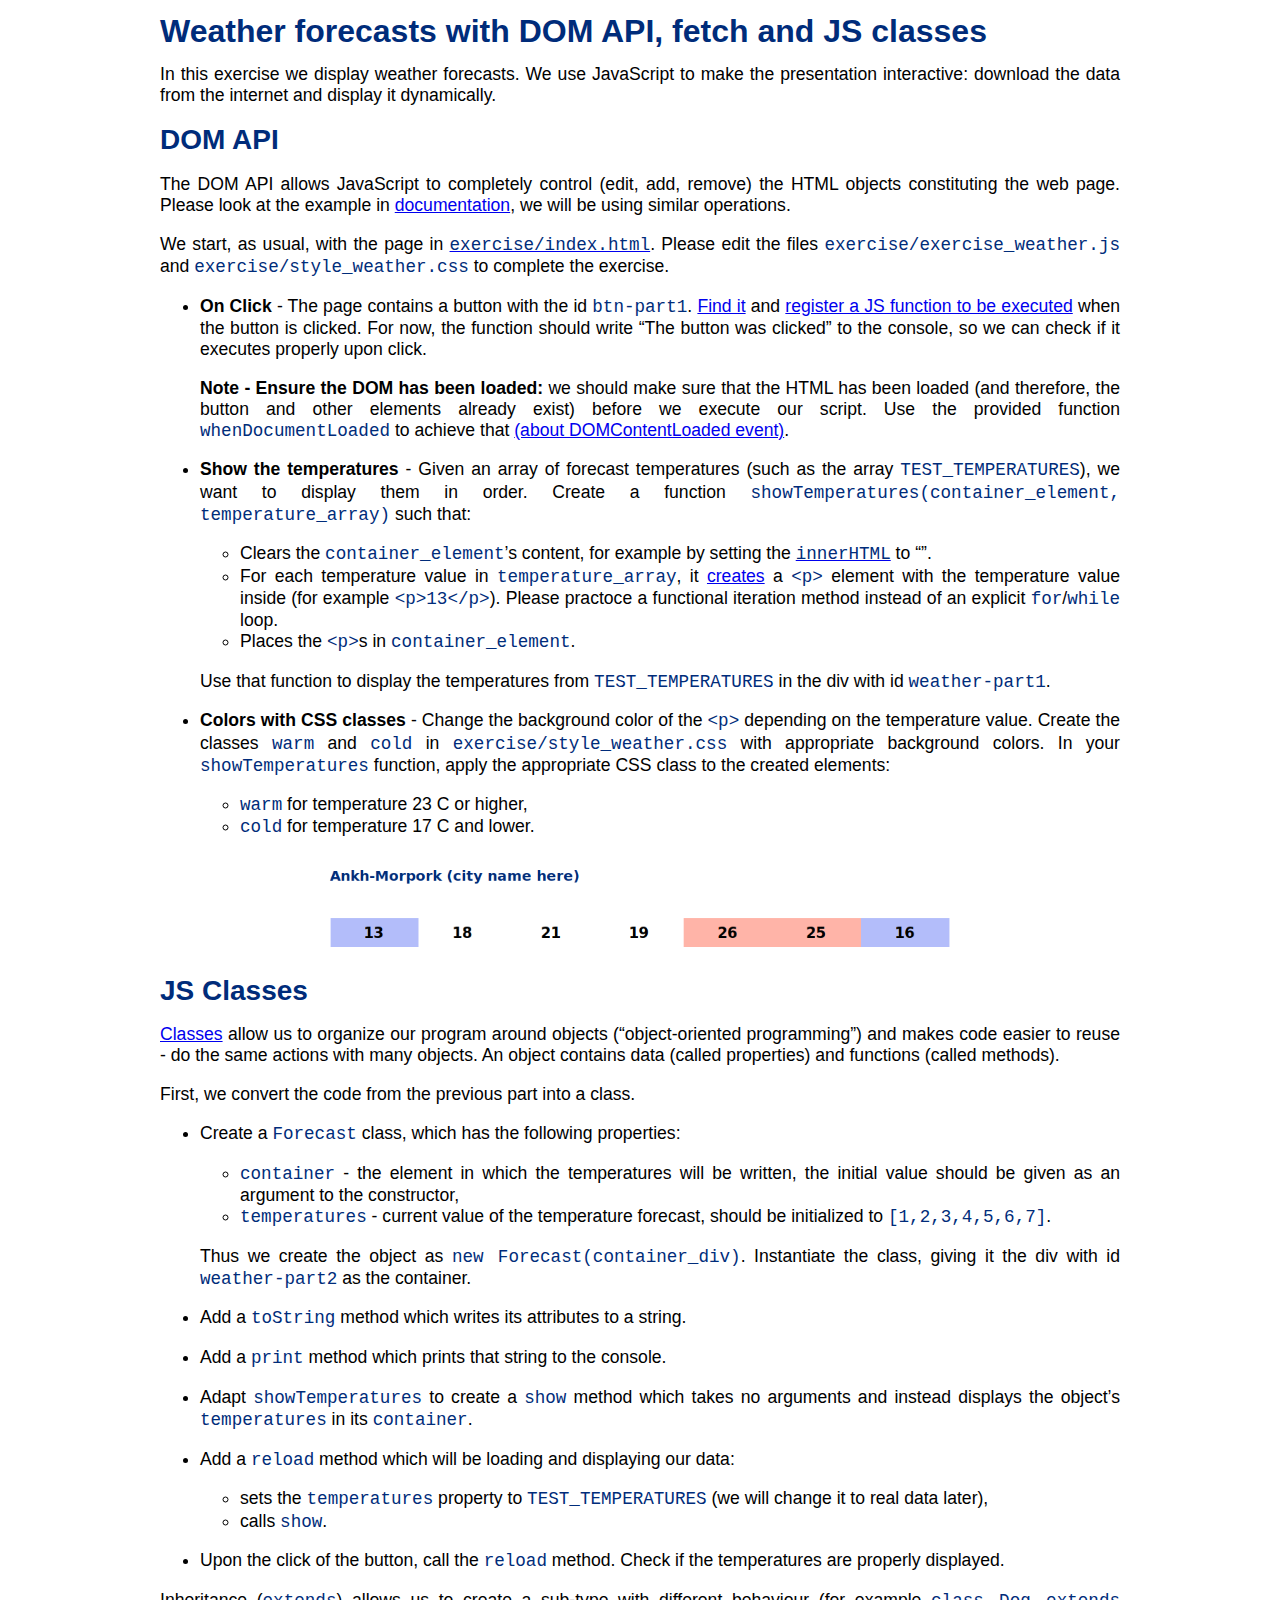
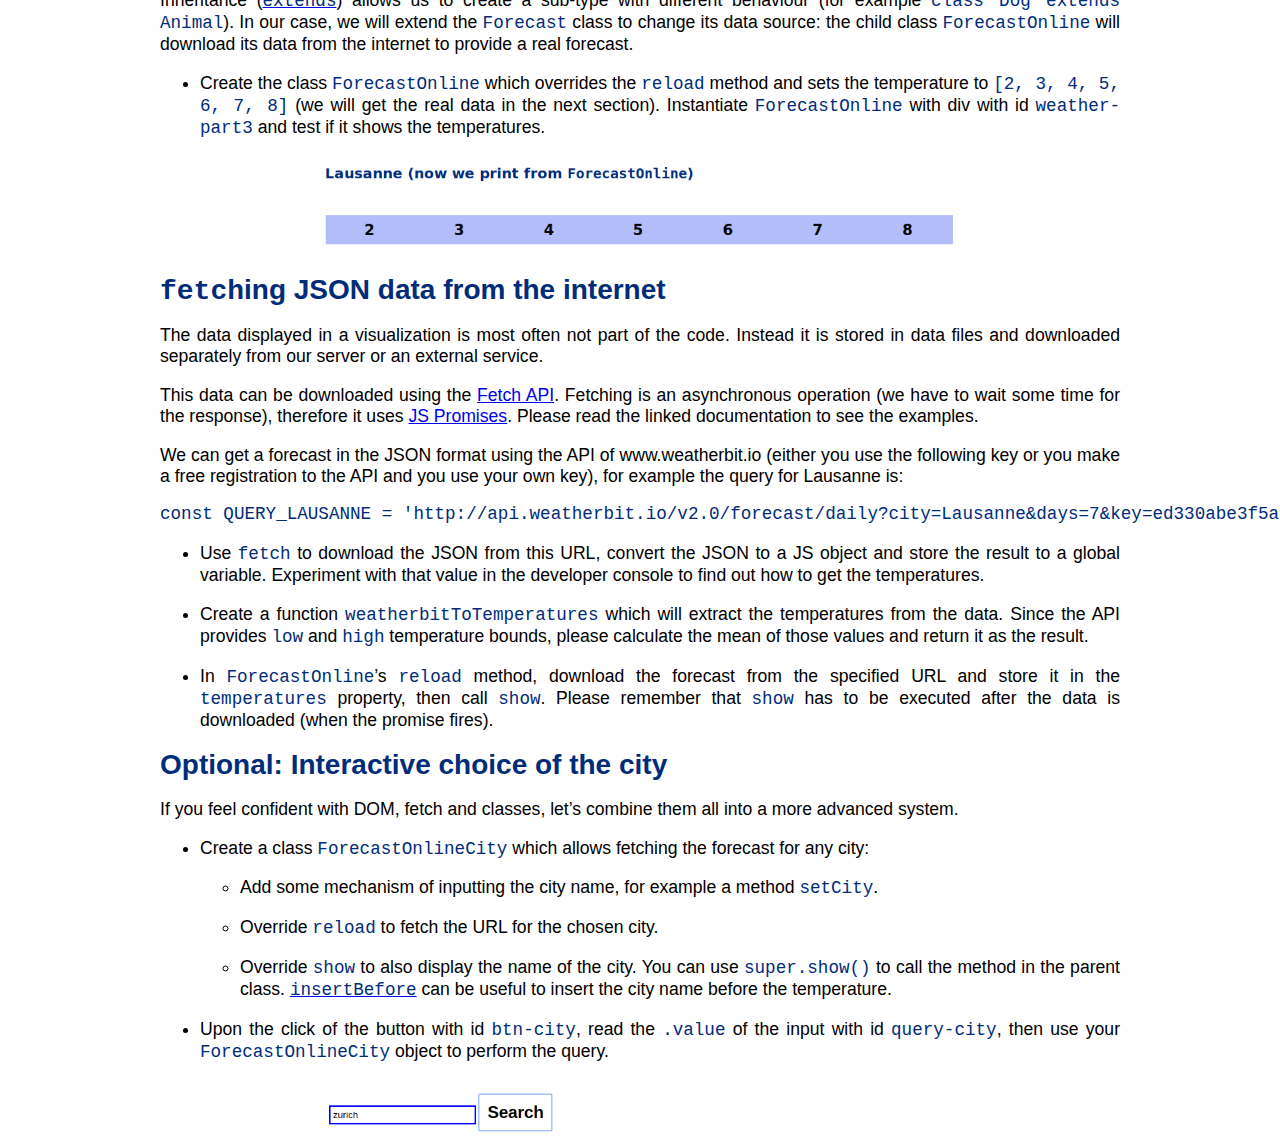
<file: dataviz-exercise-03/Task03_Weather_DOM_fetch_class.html>
<!doctype html>
<html lang="en">

<head>
	<meta charset="utf-8">
	<meta http-equiv="content-type" content="text/html; charset=utf-8">
	<meta name="viewport" content="width=device-width, initial-scale=1.0">

	<title>Exercise X: Weather forecasts with DOM API, fetch and JS classes</title>
	<meta name="description" content="Exercise X: Weather forecasts with DOM API, fetch and JS classes">
	<meta name="author" content="Kirell Benzi, Krzysztof Lis, Volodymyr Miz">

<style>
* {
	box-sizing: border-box;
}

body {
	width: 100%;
	padding: 0;
	margin: 0;
	border: 0;

	max-width: 60rem;
	margin-left: auto;
	margin-right: auto;

	font-family: sans-serif;
	font-size: 1.1rem;
	line-height: 120%;

	text-align: justify;
}

h1, h2, h3, h4, h5, h6
{
	color: rgb(0, 44, 122);
}
h3, h4, h5, h6 {
	font-weight: normal;
}

h1 { font-size: 2rem; }
h2 { font-size: 1.75rem; }
h3 { font-size: 1.4rem; }
h4 { font-size: 1.25rem; }

figure {
	width: 100%;
	display: flex;
	flex-flow: row wrap;
	justify-content: center;
}

body > img {
	display: block;
	margin-left: auto;
	margin-right: auto;
}

code {
	color: rgb(0, 44, 122);
}
</style>
</head>

<body>
<h1 id="weather-forecasts-with-dom-api-fetch-and-js-classes">Weather forecasts with DOM API, fetch and JS classes</h1>
<p>In this exercise we display weather forecasts. We use JavaScript to make the presentation interactive: download the data from the internet and display it dynamically.</p>
<h2 id="dom-api">DOM API</h2>
<p>The DOM API allows JavaScript to completely control (edit, add, remove) the HTML objects constituting the web page. Please look at the example in <a href="https://developer.mozilla.org/en-US/docs/Web/API/Document_object_model/Using_the_W3C_DOM_Level_1_Core">documentation</a>, we will be using similar operations.</p>
<p>We start, as usual, with the page in <a href="exercise/index.html"><code>exercise/index.html</code></a>. Please edit the files <code>exercise/exercise_weather.js</code> and <code>exercise/style_weather.css</code> to complete the exercise.</p>
<ul>
	<li>
		<p><strong>On Click</strong> - The page contains a button with the id <code>btn-part1</code>. <a href="https://developer.mozilla.org/en-US/docs/Web/API/Document/getElementById">Find it</a> and <a href="https://developer.mozilla.org/en-US/docs/Web/API/EventTarget/addEventListener">register a JS function to be executed</a> when the button is clicked. For now, the function should write “The button was clicked” to the console, so we can check if it executes properly upon click.</p>
		<p><strong>Note - Ensure the DOM has been loaded:</strong> we should make sure that the HTML has been loaded (and therefore, the button and other elements already exist) before we execute our script. Use the provided function <code>whenDocumentLoaded</code> to achieve that <a href="https://developer.mozilla.org/en-US/docs/Web/Events/DOMContentLoaded">(about DOMContentLoaded event)</a>.</p>
	</li>
	<li>
		<p><strong>Show the temperatures</strong> - Given an array of forecast temperatures (such as the array <code>TEST_TEMPERATURES</code>), we want to display them in order. Create a function <code>showTemperatures(container_element, temperature_array)</code> such that:</p>
		<ul>
			<li>Clears the <code>container_element</code>’s content, for example by setting the <a href="https://developer.mozilla.org/en-US/docs/Web/API/Element/innerHTML"><code>innerHTML</code></a> to “”.</li>
			<li>For each temperature value in <code>temperature_array</code>, it <a href="https://developer.mozilla.org/en-US/docs/Web/API/Document/createElement">creates</a> a <code>&lt;p&gt;</code> element with the temperature value inside (for example <code>&lt;p&gt;13&lt;/p&gt;</code>). Please practoce a functional iteration method instead of an explicit <code>for</code>/<code>while</code> loop.</li>
			<li>Places the <code>&lt;p&gt;</code>s in <code>container_element</code>.</li>
		</ul>
		<p>Use that function to display the temperatures from <code>TEST_TEMPERATURES</code> in the div with id <code>weather-part1</code>.</p>
	</li>
	<li>
		<p><strong>Colors with CSS classes</strong> - Change the background color of the <code>&lt;p&gt;</code> depending on the temperature value. Create the classes <code>warm</code> and <code>cold</code> in <code>exercise/style_weather.css</code> with appropriate background colors. In your <code>showTemperatures</code> function, apply the appropriate CSS class to the created elements:</p>
		<ul>
			<li><code>warm</code> for temperature 23 C or higher,</li>
			<li><code>cold</code> for temperature 17 C and lower.</li>
		</ul>
	</li>
</ul>

<img src="task_images/temperatures_with_color.png" width="640" />

<h2 id="js-classes">JS Classes</h2>
<p><a href="https://developer.mozilla.org/en-US/docs/Web/JavaScript/Reference/Classes">Classes</a> allow us to organize our program around objects (“object-oriented programming”) and makes code easier to reuse - do the same actions with many objects. An object contains data (called properties) and functions (called methods).</p>
<p>First, we convert the code from the previous part into a class.</p>
<ul>
	<li>
		<p>Create a <code>Forecast</code> class, which has the following properties:</p>
		<ul>
			<li><code>container</code> - the element in which the temperatures will be written, the initial value should be given as an argument to the constructor,</li>
			<li><code>temperatures</code> - current value of the temperature forecast, should be initialized to <code>[1,2,3,4,5,6,7]</code>.</li>
		</ul>
		<p>Thus we create the object as <code>new Forecast(container_div)</code>. Instantiate the class, giving it the div with id <code>weather-part2</code> as the container.</p>
	</li>
	<li>
		<p>Add a <code>toString</code> method which writes its attributes to a string.</p>
	</li>
	<li>
		<p>Add a <code>print</code> method which prints that string to the console.</p>
	</li>
	<li>
		<p>Adapt <code>showTemperatures</code> to create a <code>show</code> method which takes no arguments and instead displays the object’s <code>temperatures</code> in its <code>container</code>.</p>
	</li>
	<li>
		<p>Add a <code>reload</code> method which will be loading and displaying our data:</p>
		<ul>
			<li>sets the <code>temperatures</code> property to <code>TEST_TEMPERATURES</code> (we will change it to real data later),</li>
			<li>calls <code>show</code>.</li>
		</ul>
	</li>
	<li>
		<p>Upon the click of the button, call the <code>reload</code> method. Check if the temperatures are properly displayed.</p>
	</li>
</ul>
<p>Inheritance (<a href="https://developer.mozilla.org/en-US/docs/Web/JavaScript/Reference/Classes/extends"><code>extends</code></a>) allows us to create a sub-type with different behaviour (for example <code>class Dog extends Animal</code>). In our case, we will extend the <code>Forecast</code> class to change its data source: the child class <code>ForecastOnline</code> will download its data from the internet to provide a real forecast.</p>
<ul>
	<li>
		<p>Create the class <code>ForecastOnline</code> which overrides the <code>reload</code> method and sets the temperature to <code>[2, 3, 4, 5, 6, 7, 8]</code> (we will get the real data in the next section). Instantiate <code>ForecastOnline</code> with div with id <code>weather-part3</code> and test if it shows the temperatures.</p>
	</li>
</ul>

<img src="task_images/result_from_inheritance.png" width="640" />

<h2 id="fetching-json-data-from-the-internet"><code>fetch</code>ing JSON data from the internet</h2>
<p>The data displayed in a visualization is most often not part of the code. Instead it is stored in data files and downloaded separately from our server or an external service.</p>
<p>This data can be downloaded using the <a href="https://developer.mozilla.org/en-US/docs/Web/API/Fetch_API/Using_Fetch">Fetch API</a>. Fetching is an asynchronous operation (we have to wait some time for the response), therefore it uses <a href="https://developer.mozilla.org/en-US/docs/Web/JavaScript/Reference/Global_Objects/Promise">JS Promises</a>. Please read the linked documentation to see the examples.</p>
<p>We can get a forecast in the JSON format using the API of www.weatherbit.io (either you use the following key or you make a free registration to the API and you use your own key), for example the query for Lausanne is:</p>
<pre><code>const QUERY_LAUSANNE = 'http://api.weatherbit.io/v2.0/forecast/daily?city=Lausanne&days=7&key=ed330abe3f5a4104afd9a6ef10b707ca';</code></pre>
<ul>
	<li>
		<p>Use <code>fetch</code> to download the JSON from this URL, convert the JSON to a JS object and store the result to a global variable. Experiment with that value in the developer console to find out how to get the temperatures.</p>
	</li>
	<li>
		<p>Create a function <code>weatherbitToTemperatures</code> which will extract the temperatures from the data. Since the API provides <code>low</code> and <code>high</code> temperature bounds, please calculate the mean of those values and return it as the result.</p>
	</li>
	<li>
		<p>In <code>ForecastOnline</code>’s <code>reload</code> method, download the forecast from the specified URL and store it in the <code>temperatures</code> property, then call <code>show</code>. Please remember that <code>show</code> has to be executed after the data is downloaded (when the promise fires).</p>
	</li>
</ul>
<h2 id="optional-interactive-choice-of-the-city">Optional: Interactive choice of the city</h2>
<p>If you feel confident with DOM, fetch and classes, let’s combine them all into a more advanced system.</p>
<ul>
	<li>
		<p>Create a class <code>ForecastOnlineCity</code> which allows fetching the forecast for any city:</p>
		<ul>
			<li>
				<p>Add some mechanism of inputting the city name, for example a method <code>setCity</code>.</p>
			</li>
			<li>
				<p>Override <code>reload</code> to fetch the URL for the chosen city.</p>
			</li>
			<li>
				<p>Override <code>show</code> to also display the name of the city. You can use <code>super.show()</code> to call the method in the parent class. <a href="https://developer.mozilla.org/en-US/docs/Web/API/Node/insertBefore"><code>insertBefore</code></a> can be useful to insert the city name before the temperature.</p>
			</li>
		</ul>
	</li>
	<li>
		<p>Upon the click of the button with id <code>btn-city</code>, read the <code>.value</code> of the input with id <code>query-city</code>, then use your <code>ForecastOnlineCity</code> object to perform the query.</p>
	</li>
</ul>

<img src="task_images/interactive.png" width="640" />

</body>
</html>
</file>
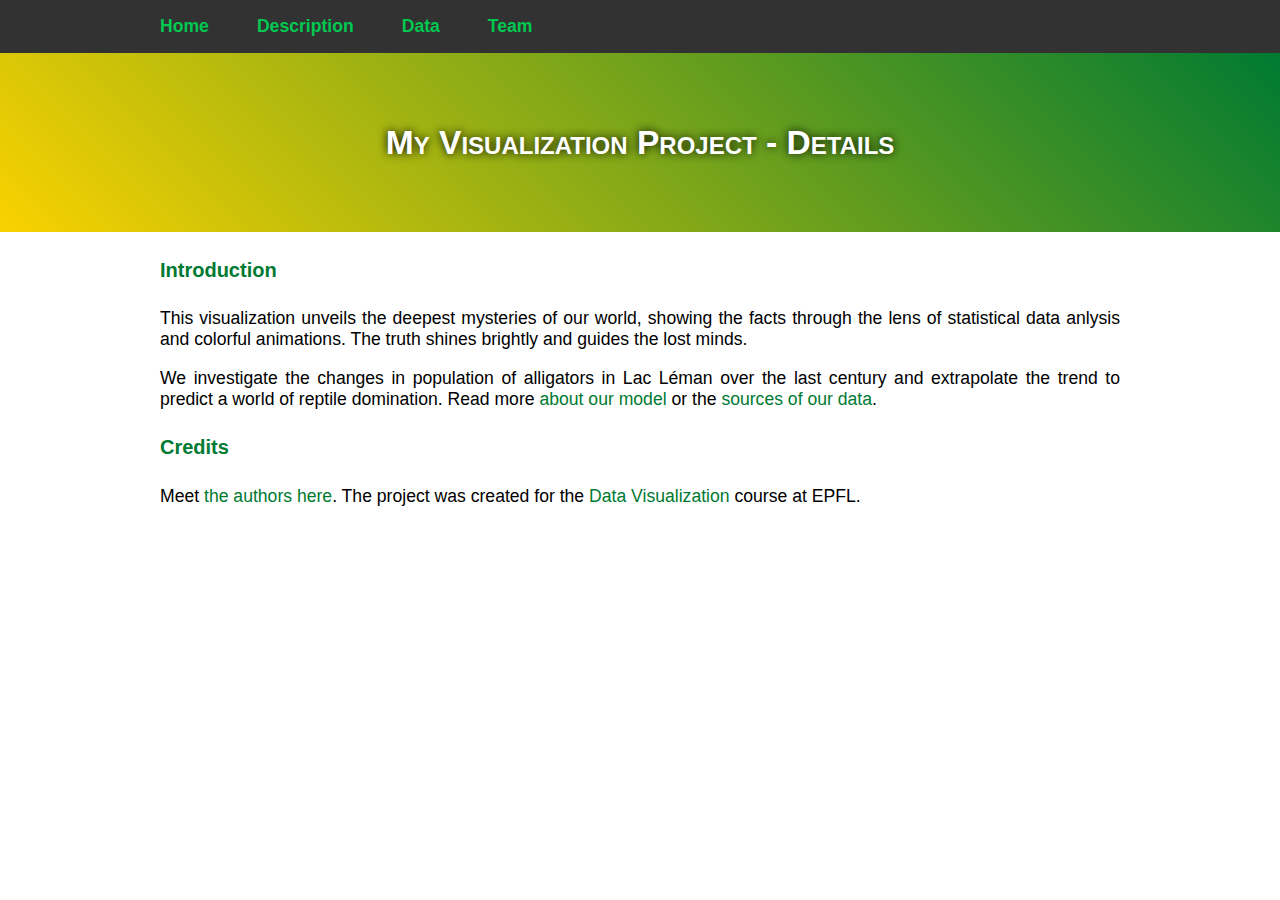
<file: DataVizExercise01/solution01/description.html>
<!doctype html>
<html lang="en">

<head>
	<meta charset="utf-8">
	<meta http-equiv="content-type" content="text/html; charset=utf-8">
	<meta name="viewport" content="width=device-width, initial-scale=1.0">
	
	<title>Welcome to Data Visualization</title>
	<meta name="description" content="Welcome to Data Visualization">
	<meta name="author" content="K Lis">

	<link rel="stylesheet" href="style.css">
</head>
<body>

<nav>
	<ul class="width-limited">
		<li><a href="index.html">Home</a></li>
		<li><a href="description.html">Description</a></li>
		<li><a href="data.html">Data</a></li>
		<li><a href="team.html">Team</a></li>
	</ul>
</nav>

<header class="title-row">
	<h1> My Visualization Project - Details </h1>
</header>

<main class="width-limited">
	<h4>Introduction</h4>
	<p>
	This visualization unveils the deepest mysteries of our world,
	showing the facts through the lens of statistical data anlysis
	and colorful animations.
	The truth shines brightly and guides the lost minds.
	</p>
	<p>
	We investigate the changes in population of alligators in Lac Léman
	over the last century and extrapolate the trend to predict
	a world of reptile domination.
	Read more <a href="description.html">about our model</a>
	or the <a href="data.html">sources of our data</a>.
	</p>

	<h4>Credits</h4>
	<p>Meet <a href="./team.html">the authors here</a>. The project was created for the <a href="http://edu.epfl.ch/coursebook/en/data-visualization-COM-480">Data Visualization</a> course at EPFL.
</div>

<footer></footer>

</body>
</html>
</file>
<file: mnd_web_tutorial/styles.css>
h1 {
    color: red;
}

p,
li {
  color: green;
}

li {
    list-style-type: square;
}

.special {
    color: orange;
    font-weight: bold;
}

li em {
    color: rebeccapurple;
}

h1 + p {
    font-size: 200%;
}

a:link {
    color: pink;
}
  
a:visited {
    color: green;
}

a:hover {
    text-decoration: none;
}

/* 
selects any <span> that is inside a <p>, which is inside an <article> 
article p span {
}

selects any <p> that comes directly after a <ul>, which comes directly after an <h1>
h1 + ul + p {
} */

body h1 + p .special {
    color: yellow;
    background-color: black;
    padding: 5px;
}
</file>
<file: dataviz-exercise-02/exercise/style.css>
/*
This CSS governs the appearance of our site.
You can find the basic concepts of CSS here: https://developer.mozilla.org/en-US/docs/Learn/CSS/Introduction_to_CSS/How_CSS_works
*/

/*
This makes the border and padding be counted as part of the element's size.
https://developer.mozilla.org/en-US/docs/Learn/CSS/Introduction_to_CSS/Box_model
It switches from
	https://mdn.mozillademos.org/files/13647/box-model-standard-small.png
to
	https://mdn.mozillademos.org/files/13649/box-model-alt-small.png
*/
* {
	box-sizing: border-box;
}

/*
Make the document fill the whole viewport, this overrides any weird defaults that browsers might have.
*/
html, body, figure {
	width: 100%;
	padding: 0;
	margin: 0;
	border: 0;
}

/* Default font and size */
body {
	font-family: sans-serif;
	font-size: 1.1rem;
}

/*
It is easier to read if the text is not too wide, so we limit the width.
We use the class selector ".", so this style will be applied to elements with class="width-limited"

The various units of measurement available in CSS:
	https://developer.mozilla.org/en-US/docs/Learn/CSS/Introduction_to_CSS/Values_and_units
*/
.width-limited {
	max-width: 55rem;

	/* Center horizontally: */
	margin-left: auto;
	margin-right: auto;
}

/* Links: apply our theme color and remove underline */
a {
	color: rgb(0, 44, 122);
	text-decoration: none;
}

/* Justify paragraphs */
p {
	text-align: justify;
}

/* Titles: set color and sizes */
h1, h2, h3, h4, h5, h6
{
	color: rgb(0, 44, 122);
}
h1 { font-size: 2rem; }
h2 { font-size: 1.75rem; }
h3 { font-size: 1.75rem; }
h4 { font-size: 1.25rem; }

/* Top navigation bar */
nav {
	width: 100%;

	padding-top: 1rem;
	padding-bottom: 1rem;
}

/* Make the links in the navbar bold */
nav a {
	font-weight: bold;
}

/* Style of the list of links in the navbar */
nav ul {
	/* Clear defaults */
	margin: 0;
	padding: 0;

	/* Remove list bullet points */
	list-style-type: none;

	/*
	Flexbox is a modern mechanism for arranging elements
		https://css-tricks.com/snippets/css/a-guide-to-flexbox/
	This will arrange the elements in a row
	*/
	display: flex;
	flex-flow: row wrap;
	justify-content: flex-start;
}

/* Space between links */
nav li {
	margin-right: 3rem;
}


/* The box with a dark background and our site's title */
.title-row {
	width: 100%;

	/* Space above and below the title */
	padding-top: 5rem;
	padding-bottom: 5rem;

	background-color: rgb(0, 44, 122);

	/* Center the title using flexbox */
	display: flex;
	justify-content: center;
	align-items: center;
}

/* Style of the title inside the box */
.title-row h1 {
	font-size: 2.5rem;
	color: white;
	font-variant: small-caps;
}

.viz-row {
	width: 100%;
	/* Center the title using flexbox */
	display: flex;
	justify-content: center;
	align-items: center;

	padding-top: 2rem;
	padding-bottom: 2rem;

	background-color: rgb(50, 50, 50);
}

figure > * {
	width: 100%;
	height: auto;
}


footer {
	padding-bottom: 5rem;
}

button {
	display: block;

	margin: 0.75rem;
	margin-left: auto;
	margin-right: auto;
	padding: 0.75rem;

	border: 2px blue solid;
	border-radius: 1rem;

	background: rgb(150, 200, 255);

	font-weight: bold;
	font-size: 1.5rem;

}

textarea {
	width: 100%;
	height: 30rem;

	font-family: sans-serif;
	font-size: 1rem;
}

#plot-occurrences {
	height: 18rem;

	display: flex;
	flex-flow: row nowrap;
	justify-content: space-around;
	align-items: stretch;

	color: white;
	font-size: 1.3rem;
}

#plot-occurrences > div {
	display: flex;
	flex-flow: column nowrap;
	justify-content: flex-end;
	align-items: center;
}

#plot-occurrences .bar {
	width: 2rem;

	margin-bottom: 0.4rem;

	background: rgb(240, 50, 10);
}

.label-value {
	margin-top: 2rem;
	margin-bottom: 0.25rem;
	transform: rotate(90deg);

	font-size: 0.8rem;
}
</file>
<file: dataviz-exercise-03/exercise/style.css>
/*
This CSS governs the appearance of our site.
You can find the basic concepts of CSS here: https://developer.mozilla.org/en-US/docs/Learn/CSS/Introduction_to_CSS/How_CSS_works
*/

/*
This makes the border and padding be counted as part of the element's size.
https://developer.mozilla.org/en-US/docs/Learn/CSS/Introduction_to_CSS/Box_model
It switches from
	https://mdn.mozillademos.org/files/13647/box-model-standard-small.png
to
	https://mdn.mozillademos.org/files/13649/box-model-alt-small.png
*/
* {
	box-sizing: border-box;
}

/*
Make the document fill the whole viewport, this overrides any weird defaults that browsers might have.
*/
html, body, figure {
	width: 100%;
	padding: 0;
	margin: 0;
	border: 0;
}

/* Default font and size */
body {
	font-family: sans-serif;
	font-size: 1.1rem;
}

/*
It is easier to read if the text is not too wide, so we limit the width.
We use the class selector ".", so this style will be applied to elements with class="width-limited"

The various units of measurement available in CSS:
	https://developer.mozilla.org/en-US/docs/Learn/CSS/Introduction_to_CSS/Values_and_units
*/
.width-limited {
	max-width: 55rem;

	/* Center horizontally: */
	margin-left: auto;
	margin-right: auto;
}

/* Links: apply our theme color and remove underline */
a {
	color: rgb(0, 44, 122);
	text-decoration: none;
}

/* Justify paragraphs */
p {
	text-align: justify;
}

/* Titles: set color and sizes */
h1, h2, h3, h4, h5, h6
{
	color: rgb(0, 44, 122);
}
h1 { font-size: 2rem; }
h2 { font-size: 1.75rem; }
h3 { font-size: 1.75rem; }
h4 { font-size: 1.25rem; }

/* Top navigation bar */
nav {
	width: 100%;

	padding-top: 1rem;
	padding-bottom: 1rem;
}

/* Make the links in the navbar bold */
nav a {
	font-weight: bold;
}

/* Style of the list of links in the navbar */
nav ul {
	/* Clear defaults */
	margin: 0;
	padding: 0;

	/* Remove list bullet points */
	list-style-type: none;

	/*
	Flexbox is a modern mechanism for arranging elements
		https://css-tricks.com/snippets/css/a-guide-to-flexbox/
	This will arrange the elements in a row
	*/
	display: flex;
	flex-flow: row wrap;
	justify-content: flex-start;
}

/* Space between links */
nav li {
	margin-right: 3rem;
}


/* The box with a dark background and our site's title */
.title-row {
	width: 100%;

	/* Space above and below the title */
	padding-top: 5rem;
	padding-bottom: 5rem;

	background-color: rgb(0, 44, 122);

	/* Center the title using flexbox */
	display: flex;
	justify-content: center;
	align-items: center;
}

/* Style of the title inside the box */
.title-row h1 {
	font-size: 2.5rem;
	color: white;
	font-variant: small-caps;
}

.viz-row {
	width: 100%;
	/* Center the title using flexbox */
	display: flex;
	justify-content: center;
	align-items: center;

	margin-top: 2rem;
	padding-top: 2rem;
	padding-bottom: 2rem;

	background-color: rgb(50, 50, 50);
}

figure > * {
	width: 100%;
	height: auto;
}


footer {
	padding-bottom: 5rem;
}

button {
	display: block;

	margin: 0.75rem;
	margin-left: auto;
	margin-right: auto;
	padding: 0.75rem;

	border: 2px blue solid;
	border-radius: 1rem;

	background: rgb(150, 200, 255);

	font-weight: bold;
	font-size: 1.5rem;

}

textarea {
	width: 100%;
	height: 30rem;

	font-family: sans-serif;
	font-size: 1rem;
}

#plot-occurrences {
	height: 18rem;

	display: flex;
	flex-flow: row nowrap;
	justify-content: space-around;
	align-items: stretch;

	color: white;
	font-size: 1.3rem;
}

#plot-occurrences > div {
	display: flex;
	flex-flow: column nowrap;
	justify-content: flex-end;
	align-items: center;
}

#plot-occurrences .bar {
	width: 2rem;

	margin-bottom: 0.4rem;

	background: rgb(240, 50, 10);
}

.label-value {
	margin-top: 2rem;
	margin-bottom: 0.25rem;
	transform: rotate(90deg);

	font-size: 0.8rem;
}
</file>
<file: dataviz-exercise-03/exercise/style_weather.css>
/* Display the paragraphs of temperature-list in a row
	https://css-tricks.com/snippets/css/a-guide-to-flexbox/
*/

.temperatures {
	display: flex;
	flex-flow; row wrap;
	justify-content: space-between;

	font-size: 1.3rem;
}

.temperatures > * {
	flex-grow: 1;

	padding: 0.5rem; /* give it a bit of space to display the color */

	text-align: center;
	font-weight: bold;
}

#query-city {
	padding: 0.25rem;

	border: 2px blue solid;
}

#btn-city {
	display: inline;
	margin: 0;

	border: 0;
	background: none;
	border-radius: 0;
}

/* add the cold and warm classes here */

.warm {
    background-color: rgb(255, 81, 0);
}

.cold {
    background-color: rgb(11, 77, 164);
}
</file>
<file: DataVizExercise01/exercise/style.css>
/*
This CSS governs the appearance of our site.
You can find the basic concepts of CSS here: https://developer.mozilla.org/en-US/docs/Learn/CSS/Introduction_to_CSS/How_CSS_works
*/

/*
This makes the border and padding be counted as part of the element's size.
https://developer.mozilla.org/en-US/docs/Learn/CSS/Introduction_to_CSS/Box_model
It switches from
	https://mdn.mozillademos.org/files/13647/box-model-standard-small.png
to
	https://mdn.mozillademos.org/files/13649/box-model-alt-small.png
*/
* {
	box-sizing: border-box;
}

/*
Make the document fill the whole viewport, this overrides any weird defaults that browsers might have.
*/
html, body, figure {
	width: 100%;
	padding: 0;
	margin: 0;
	border: 0;
}

/* Default font and size */
body {
	font-family: sans-serif;
	font-size: 1.1rem;
}

/*
It is easier to read if the text is not too wide, so we limit the width.
We use the class selector ".", so this style will be applied to elements with class="width-limited"

The various units of measurement available in CSS:
	https://developer.mozilla.org/en-US/docs/Learn/CSS/Introduction_to_CSS/Values_and_units
*/
.width-limited {
	max-width: 55rem;

	/* Center horizontally: */
	margin-left: auto;
	margin-right: auto;
}

/* Links: apply our theme color and remove underline */
a {
	color: rgb(217, 15, 15);
	text-decoration: none;
}

/* Justify paragraphs */
p {
	text-align: justify;
}

/* Titles: set color and sizes */
h1, h2, h3, h4, h5, h6
{
	color: rgb(250, 238, 16);
}
h1 { font-size: 2rem; }
h2 { font-size: 1.75rem; }
h3 { font-size: 1.75rem; }
h4 { font-size: 1.25rem; }

/* Top navigation bar */
nav {
	width: 100%;

	padding-top: 1rem;
	padding-bottom: 1rem;
}

/* Make the links in the navbar bold */
nav a {
	font-weight: bold;
}

/* Style of the list of links in the navbar */
nav ul {
	/* Clear defaults */
	margin: 0;
	padding: 0;

	/* Remove list bullet points */
	list-style-type: none;

	/*
	Flexbox is a modern mechanism for arranging elements
		https://css-tricks.com/snippets/css/a-guide-to-flexbox/
	This will arrange the elements in a row
	*/
	display: flex;
	flex-flow: row wrap;
	justify-content: flex-start;
}

/* Space between links */
nav li {
	margin-right: 3rem;
}


/* The box with a dark background and our site's title */
.title-row {
	width: 100%;

	/* Space above and below the title */
	padding-top: 5rem;
	padding-bottom: 5rem;

	/* background-color: rgb(22, 210, 41); */
	background-image: linear-gradient(red , yellow);

	/* Center the title using flexbox */
	display: flex;
	justify-content: center;
	align-items: center;
	text-shadow: 2px 2px 2px black;
}

/* Style of the title inside the box */
.title-row h1 {
	font-size: 2.5rem;
	color: white;
	font-variant: small-caps;
}

.viz-row {
	width: 100%;
	/* Center the title using flexbox */
	display: flex;
	justify-content: center;
	align-items: center;

	padding-top: 2rem;
	padding-bottom: 2rem;

	background-color: rgb(50, 50, 50);
}

figure embed {
	width: 100%;
}


footer {
	padding-bottom: 5rem;
}

/* p {
	background-color:powderblue
} */
</file>
<file: DataVizExercise01/solution01/style.css>
/*
This CSS governs the appearance of our site.
You can find the basic concepts of CSS here: https://developer.mozilla.org/en-US/docs/Learn/CSS/Introduction_to_CSS/How_CSS_works
*/

/*
We use CSS variables to avoid repetition
https://developer.mozilla.org/en-US/docs/Web/CSS/--*
*/
:root {
	--theme-color-light: rgb(0, 200, 80);
	--theme-color-dark: rgb(0, 122, 50);
 	--dark-background-color: rgb(50, 50, 50);
}


/*
This makes the border and padding be counted as part of the element's size.
https://developer.mozilla.org/en-US/docs/Learn/CSS/Introduction_to_CSS/Box_model
It switches from
	https://mdn.mozillademos.org/files/13647/box-model-standard-small.png
to
	https://mdn.mozillademos.org/files/13649/box-model-alt-small.png
*/
* {
	box-sizing: border-box;
}

/*
Make the document fill the whole viewport, this overrides any weird defaults that browsers might have.
*/
html, body, figure {
	width: 100%;
	padding: 0;
	margin: 0;
	border: 0;
}

/* Default font and size */
body {
	font-family: sans-serif;
	font-size: 1.1rem;
}

/*
It is easier to read if the text is not too wide, so we limit the width.
We use the class selector ".", so this style will be applied to elements with class="width-limited"

The various units of measurement available in CSS:
	https://developer.mozilla.org/en-US/docs/Learn/CSS/Introduction_to_CSS/Values_and_units
*/
.width-limited {
	max-width: 60rem;

	/* Center horizontally: */
	margin-left: auto;
	margin-right: auto;
}

/* Links: apply our theme color and remove underline */
a {
	color: var(--theme-color-dark);
	text-decoration: none;
}

/* Justify paragraphs */
p {
	text-align: justify;
}

/* Titles: set color and sizes */
h1, h2, h3, h4, h5, h6
{
	color: var(--theme-color-dark);
}
h1 { font-size: 2rem; }
h2 { font-size: 1.75rem; }
h3 { font-size: 1.75rem; }
h4 { font-size: 1.25rem; }

/* Top navigation bar */
nav {
	width: 100%;

	padding-top: 1rem;
	padding-bottom: 1rem;

	background-color: var(--dark-background-color);
}

/* Make the links in the navbar bold */
nav a {
	font-weight: bold;
	color: var(--theme-color-light);
}

/* Style of the list of links in the navbar */
nav ul {
	/* Clear defaults */
	margin: 0;
	padding: 0;

	/* Remove list bullet points */
	list-style-type: none;

	/*
	Flexbox is a modern mechanism for arranging elements
		https://css-tricks.com/snippets/css/a-guide-to-flexbox/
	This will arrange the elements in a row
	*/
	display: flex;
	flex-flow: row wrap;
	justify-content: flex-start;
}

/* Space between links */
nav li {
	margin-right: 3rem;
}


/* The box with a dark background and our site's title */
.title-row {
	width: 100%;

	/* Space above and below the title */
	padding-top: 3rem;
	padding-bottom: 3rem;

	background-color: var(--theme-color-dark);
	background: linear-gradient(45deg, rgb(250, 210, 0), var(--theme-color-dark));
	/* Center the title using flexbox */
	display: flex;
	justify-content: center;
	align-items: center;
}

/* Style of the title inside the box */
.title-row h1 {
	font-size: 2.1rem;
	color: white;
	font-variant: small-caps;

	text-shadow: black 0 0 0.6rem;
}

.box {
	padding-left: 2rem;
	padding-right: 2rem;
	margin-bottom: 1rem;

	background-color: rgba(0, 122, 50, 0.1);

	border: 2px solid var(--theme-color-dark);
	border-radius: 2rem;
}

.viz-row {
	width: 100%;
	/* Center the title using flexbox */
	display: flex;
	justify-content: center;
	align-items: center;

	padding-top: 2rem;
	padding-bottom: 2rem;

	background-color: var(--dark-background-color)
}

figure embed {
	width: 100%;
}

footer {
	padding-bottom: 5rem;
}
</file>
